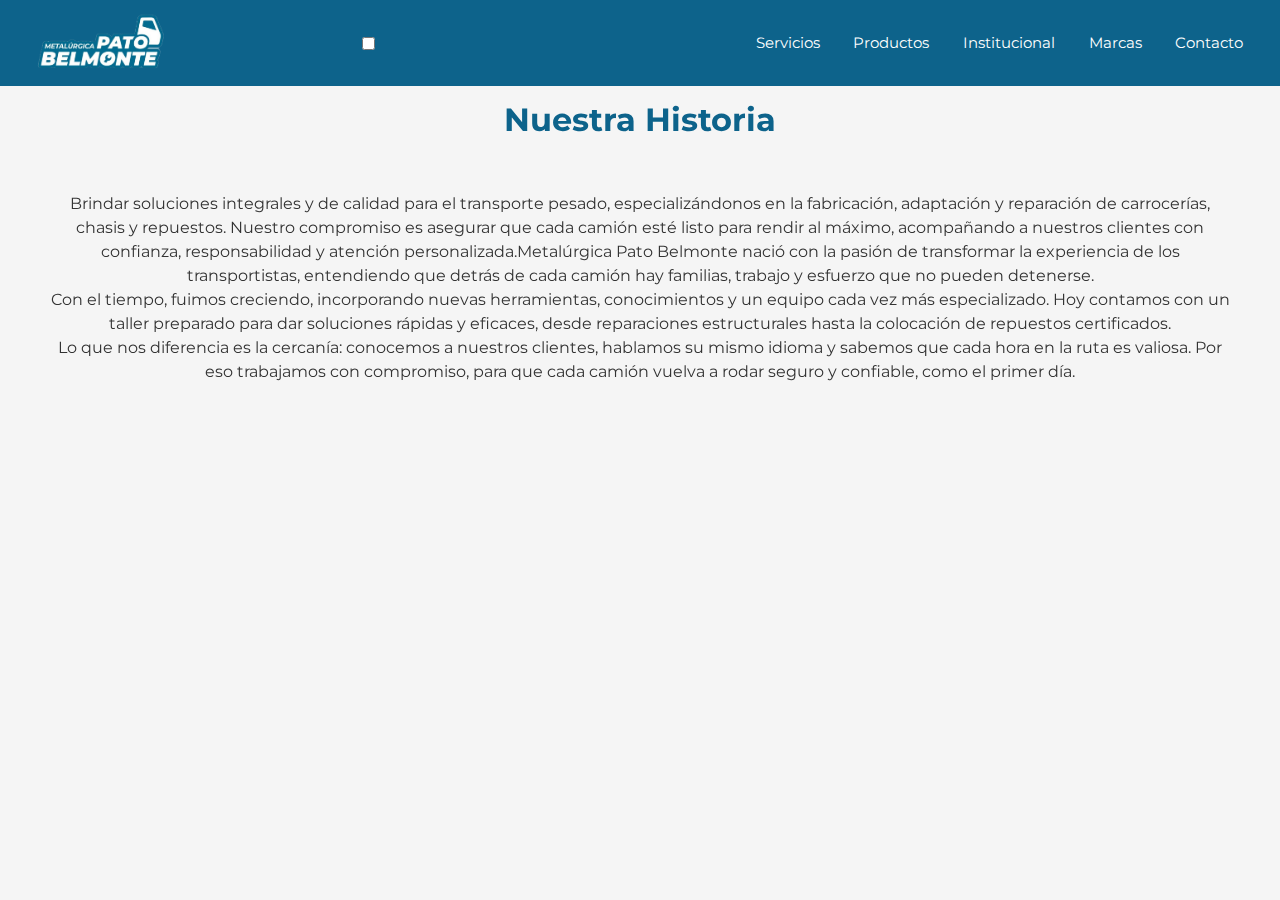
<file: historia.html>
﻿<!DOCTYPE html>
<html lang="es">
<head>
    <meta charset="UTF-8">
    <meta name="viewport" content="width=device-width, initial-scale=1.0">
    <title>Historia Metalurgica Pato Belmonte</title>
    <link rel="stylesheet" href="CSS/styles.css">

    <!-- Montserrat desde Google Fonts -->
    <link href="https://fonts.googleapis.com/css2?family=Montserrat:wght@700&display=swap" rel="stylesheet">

    <!-- AOS CSS -->
    <link href="https://unpkg.com/aos@2.3.4/dist/aos.css" rel="stylesheet">
</head>
<body>

    <!-- Header -->
    <!-- Header -->
    <header class="header">
        <a href="index.html#banner" class="logo">
            <img src="IMG/logo.png" alt="Logo Metalúrgica">
        </a>

        <!-- Checkbox oculto que controla el menú -->
        <input type="checkbox" id="menu-toggle" class="menu-toggle">

        <!-- Ícono de hamburguesa -->
        <label for="menu-toggle" class="menu-icon">
            <span></span>
            <span></span>
            <span></span>
        </label>

        <nav class="nav">
            <a href="index.html#servicios">Servicios</a>
            <a href="index.html#productos">Productos</a>
            <a href="index.html#nosotros">Institucional</a>
            <a href="index.html#marcas">Marcas</a>
            <a href="index.html#contacto">Contacto</a>
        </nav>
    </header>

    <!-- Historia -->
    <section class="historia" id="historia" data-aos="fade-up">
        <h2 class="section-title">Nuestra Historia</h2>

        <div class="cards-container">
            <!-- Hisotria -->
            <div class="card">
                <p>
                    Brindar soluciones integrales y de calidad para el transporte pesado,
                    especializándonos en la fabricación, adaptación y reparación de carrocerías,
                    chasis y repuestos. Nuestro compromiso es asegurar que cada camión esté listo
                    para rendir al máximo, acompañando a nuestros clientes con confianza,
                    responsabilidad y atención personalizada.Metalúrgica Pato Belmonte nació con la pasión de transformar la experiencia de los transportistas, entendiendo que detrás de cada camión hay familias, trabajo y esfuerzo que no pueden detenerse.
                </p>

                <p>

                    Con el tiempo, fuimos creciendo, incorporando nuevas herramientas, conocimientos y un equipo cada vez más especializado. Hoy contamos con un taller preparado para dar soluciones rápidas y eficaces, desde reparaciones estructurales hasta la colocación de repuestos certificados.
                </p>

                <p>
                    Lo que nos diferencia es la cercanía: conocemos a nuestros clientes, hablamos su mismo idioma y sabemos que cada hora en la ruta es valiosa. Por eso trabajamos con compromiso, para que cada camión vuelva a rodar seguro y confiable, como el primer día.
                </p>
            </div>
        </div>
    </section>

    <!-- AOS JS -->
    <script src="https://unpkg.com/aos@2.3.4/dist/aos.js"></script>
    <script>
        AOS.init({
            duration: 1000, // duración animación en ms
            once: true      // animación solo una vez
        });
    </script>

</body>
</html>
</file>
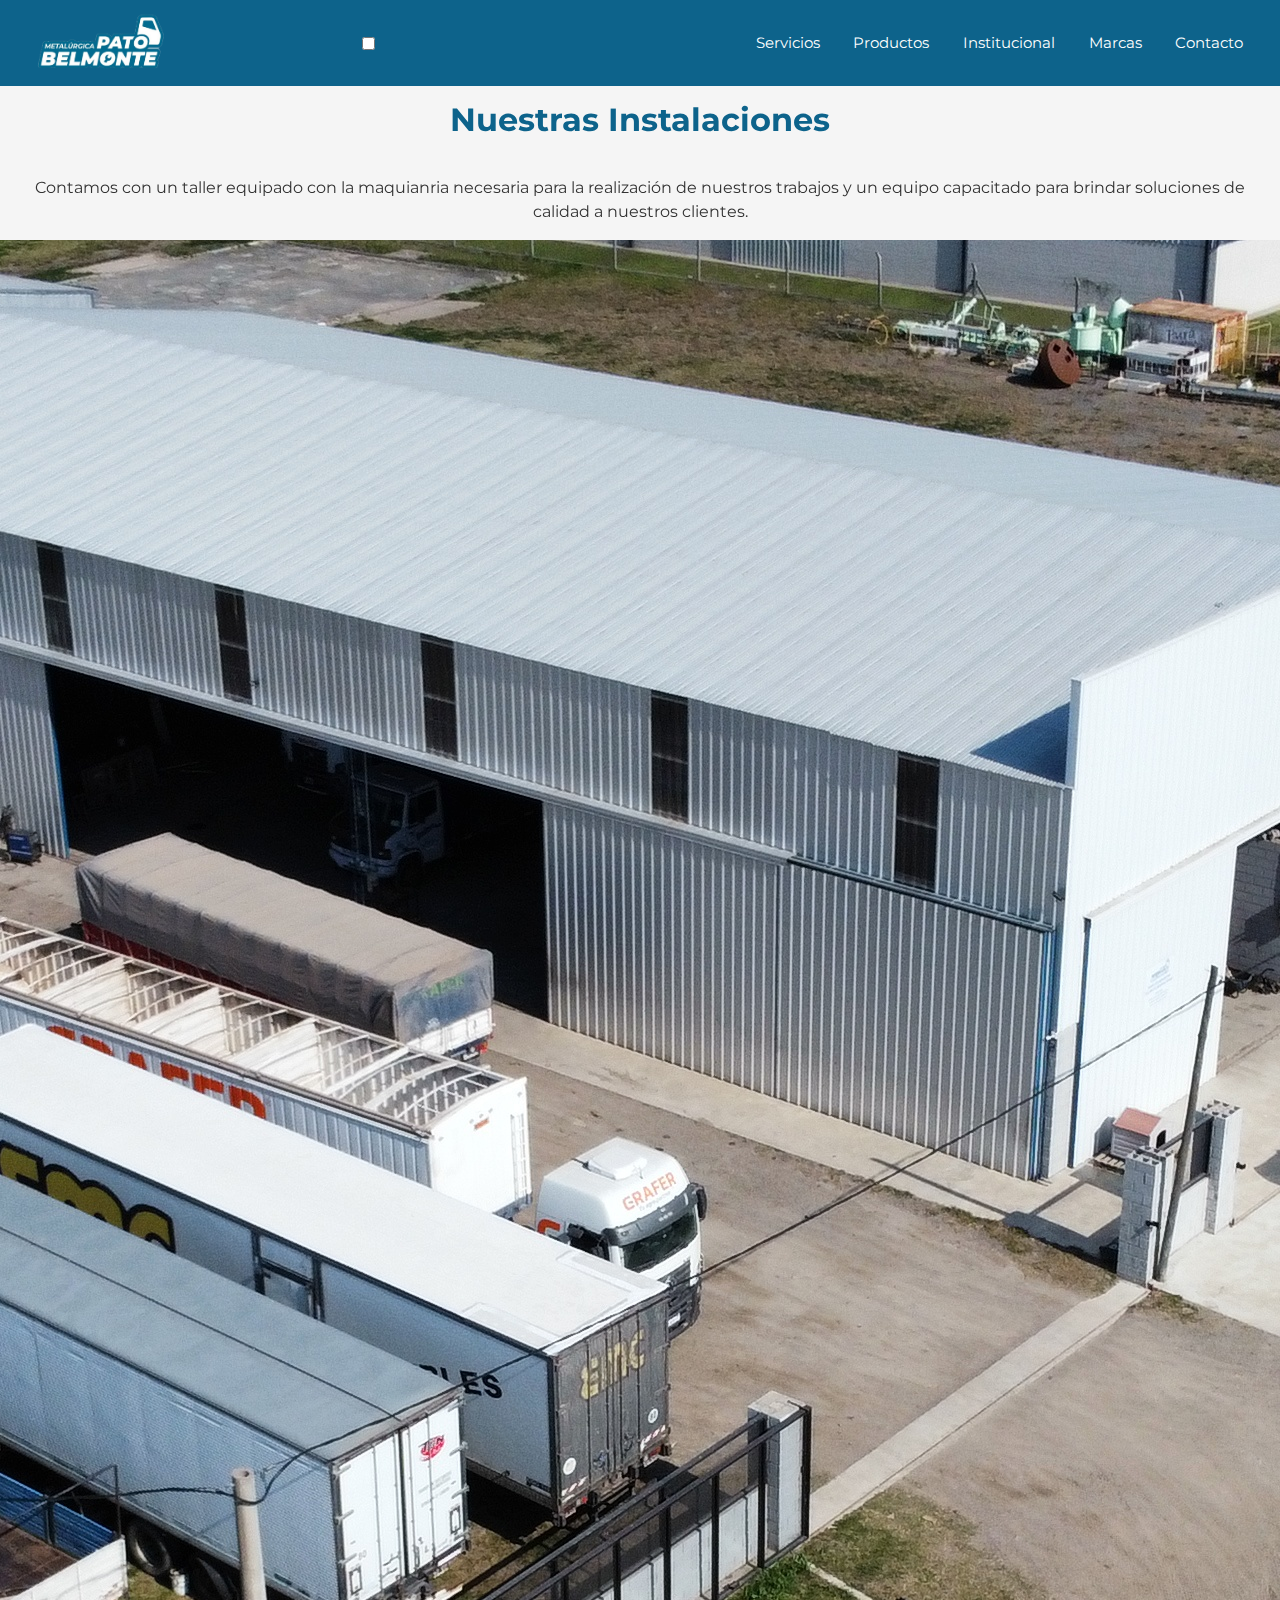
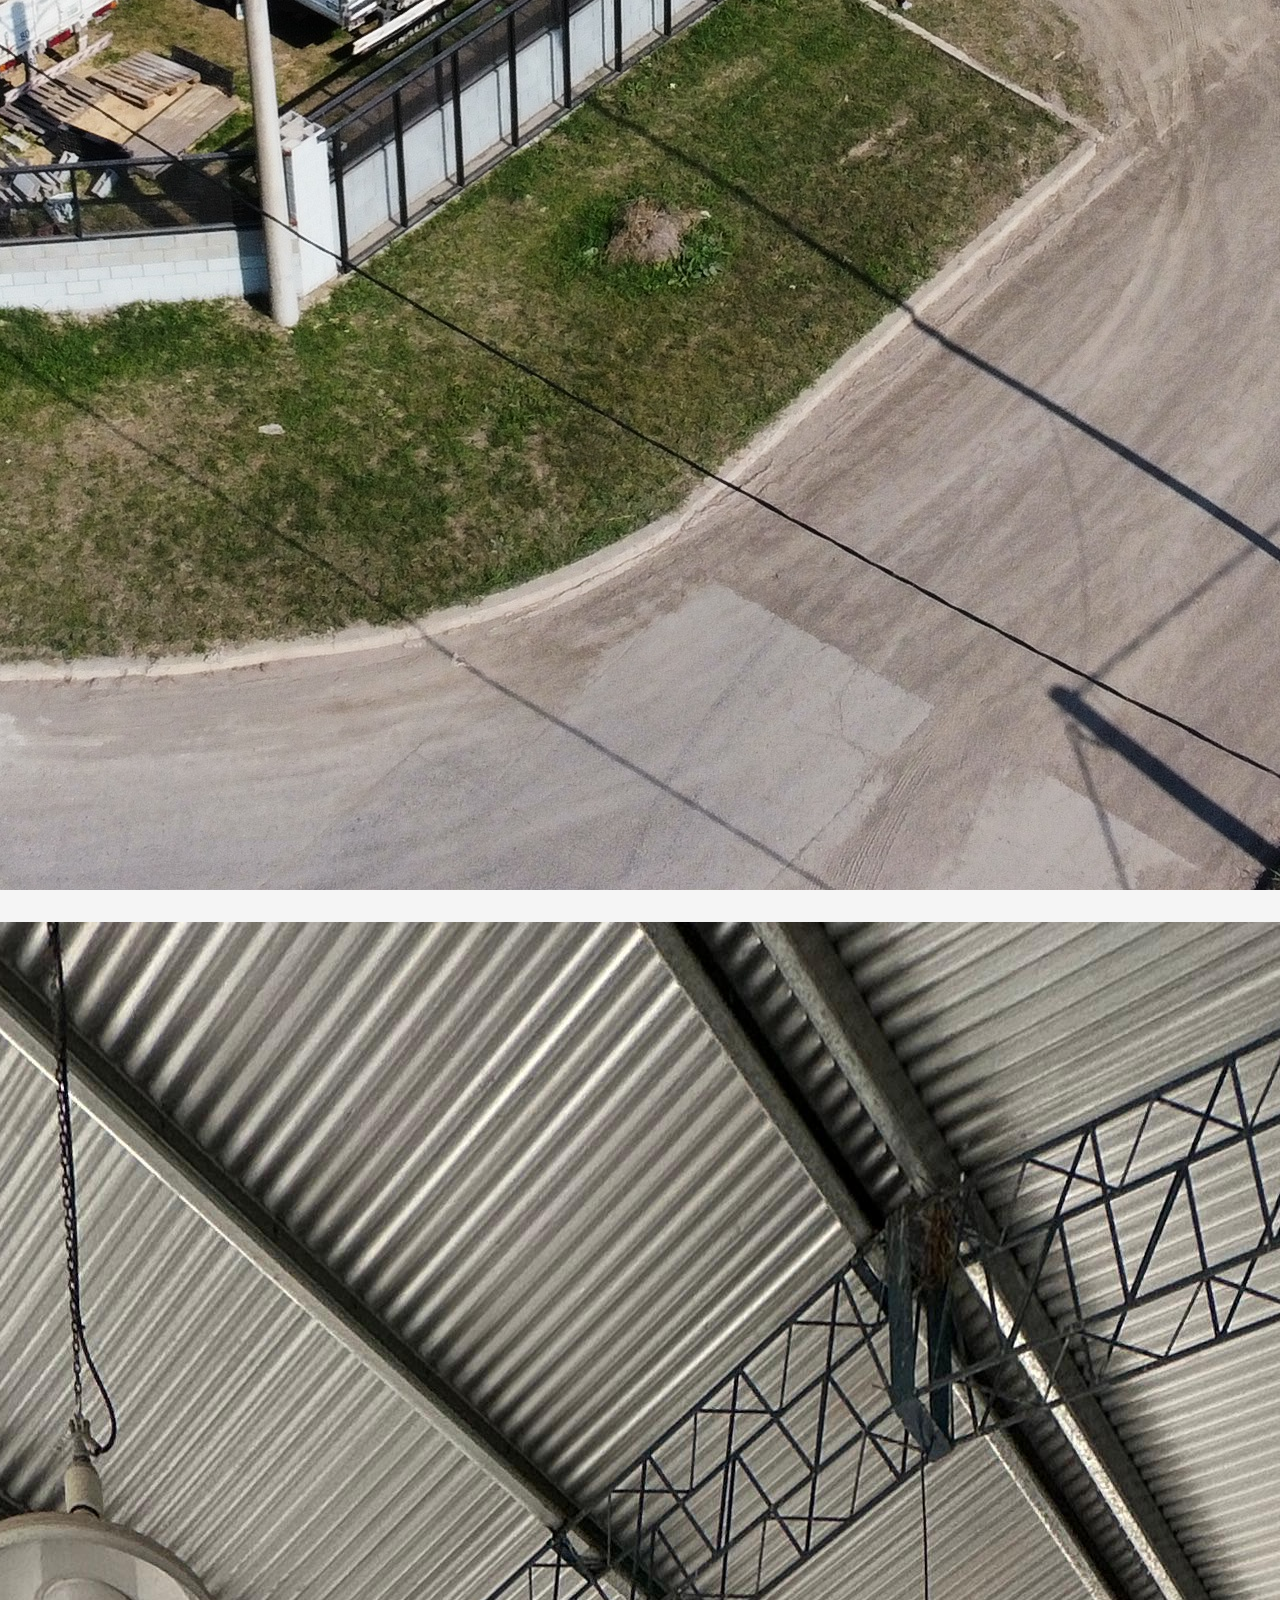
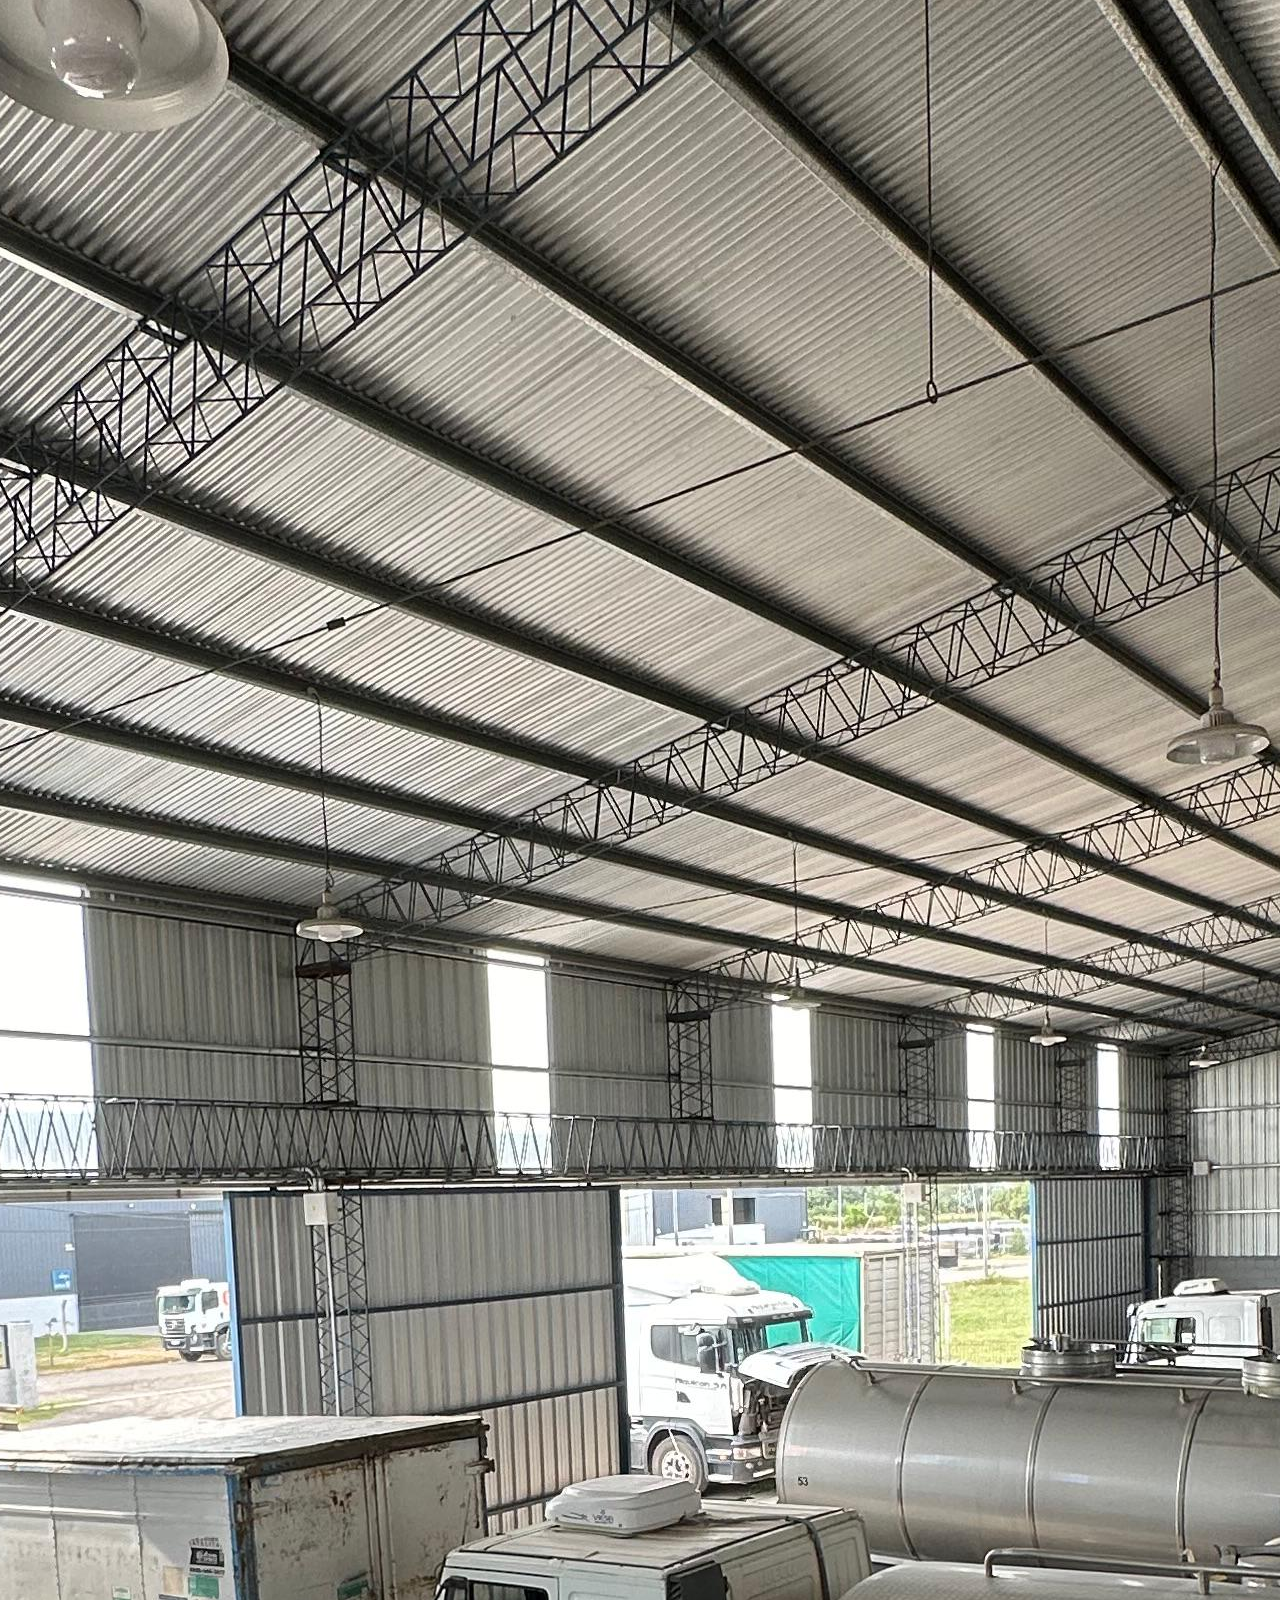
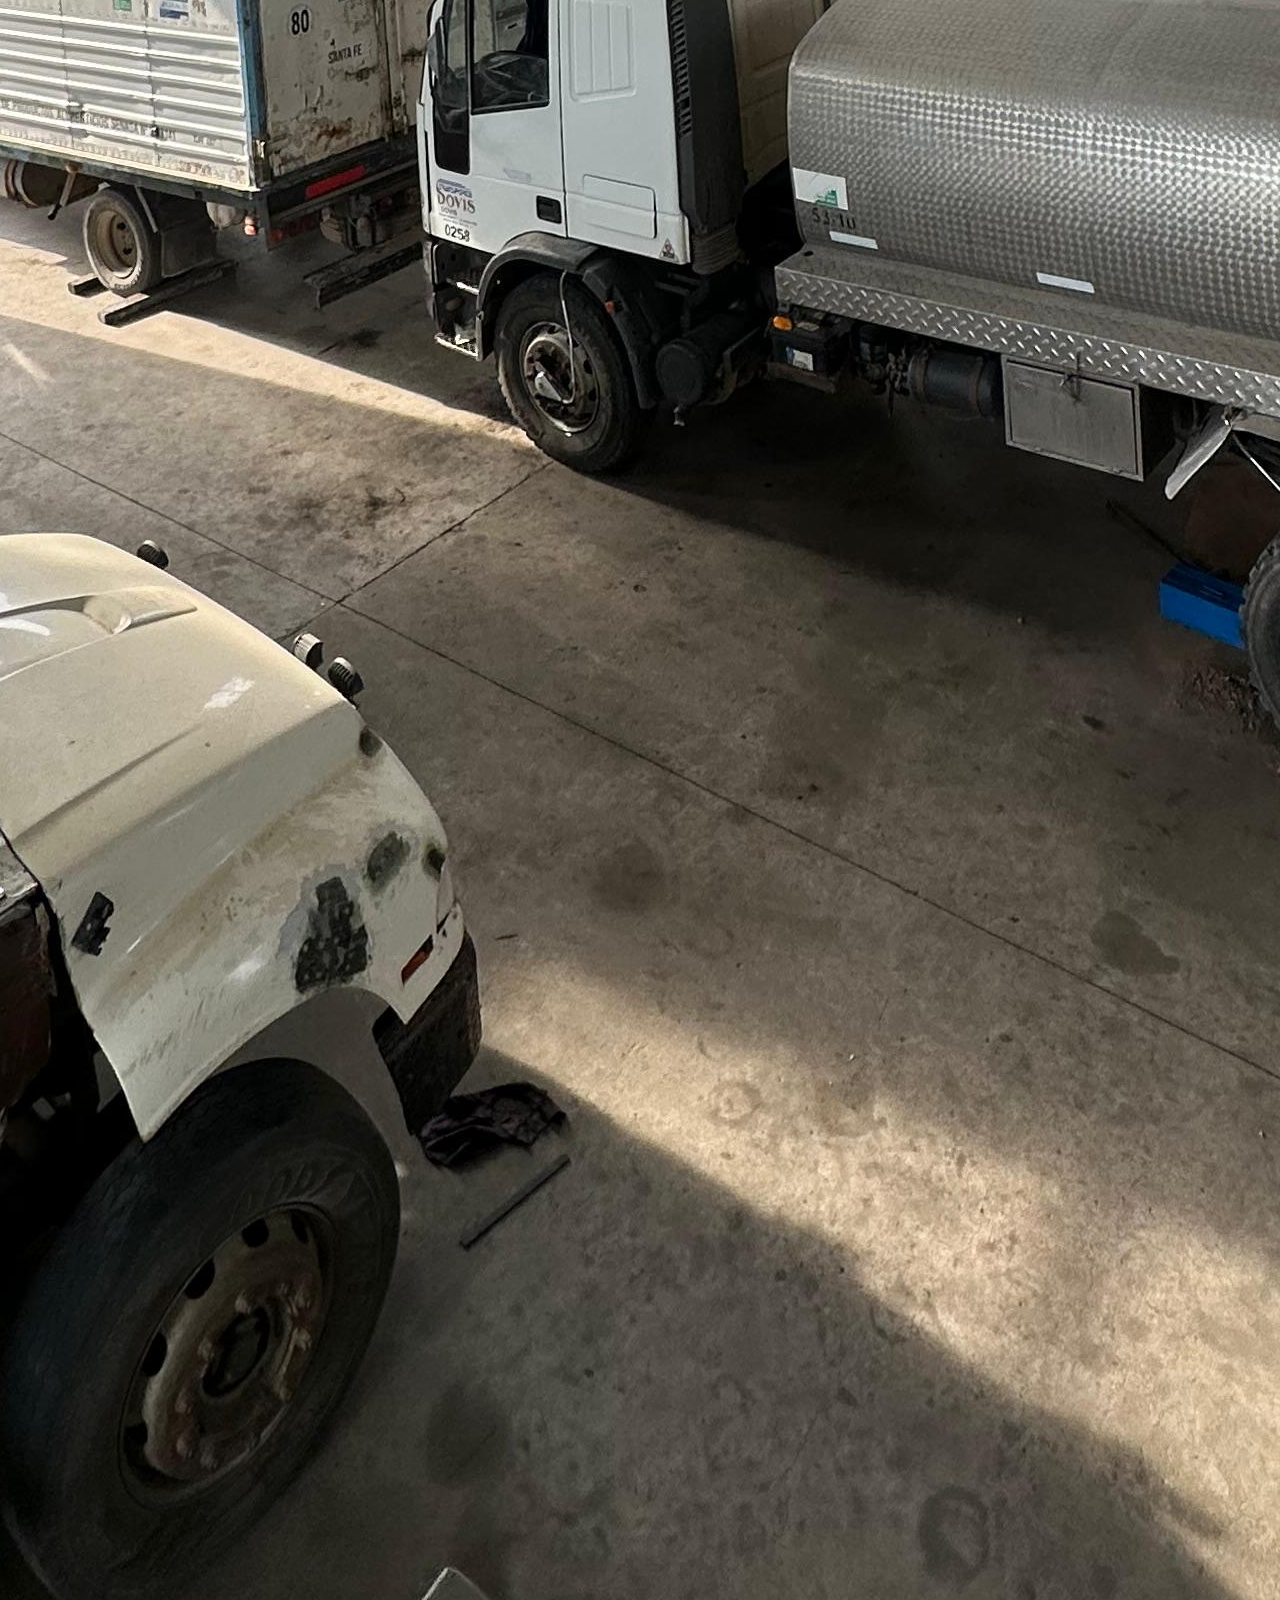
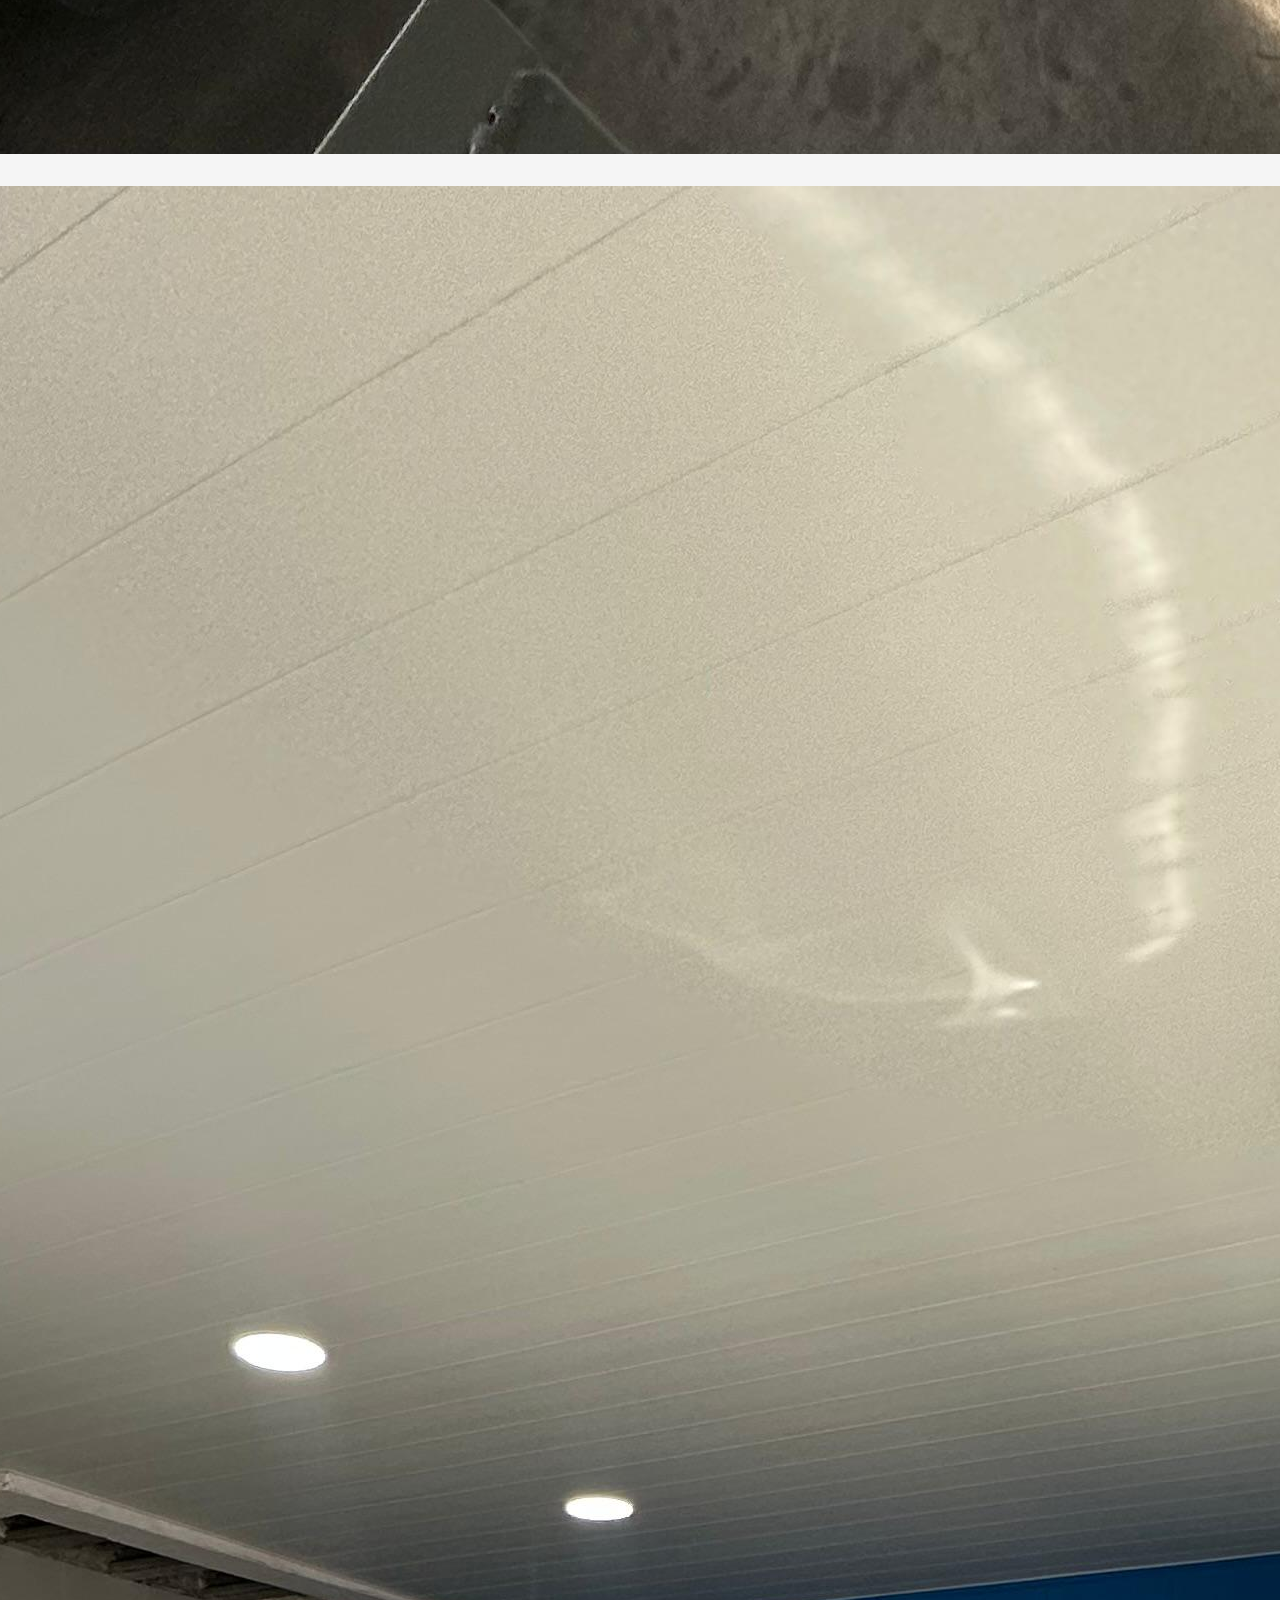
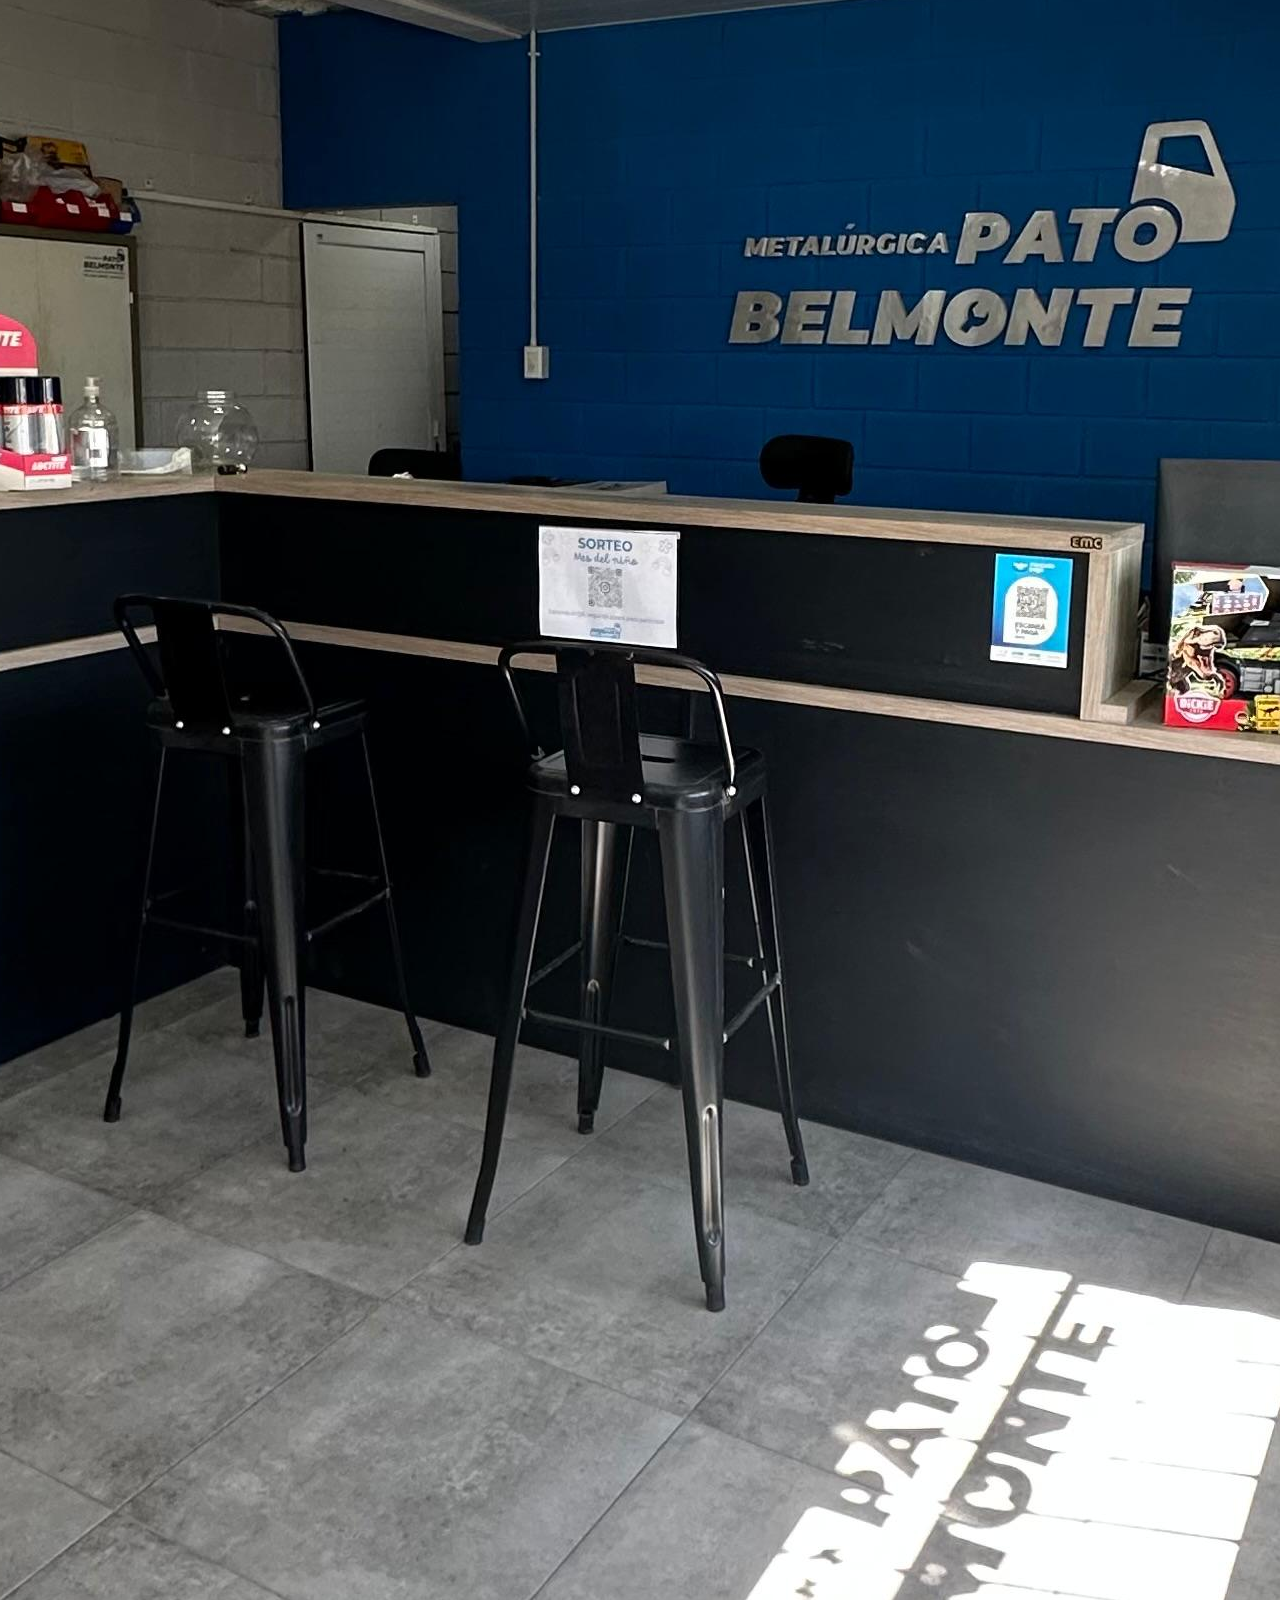
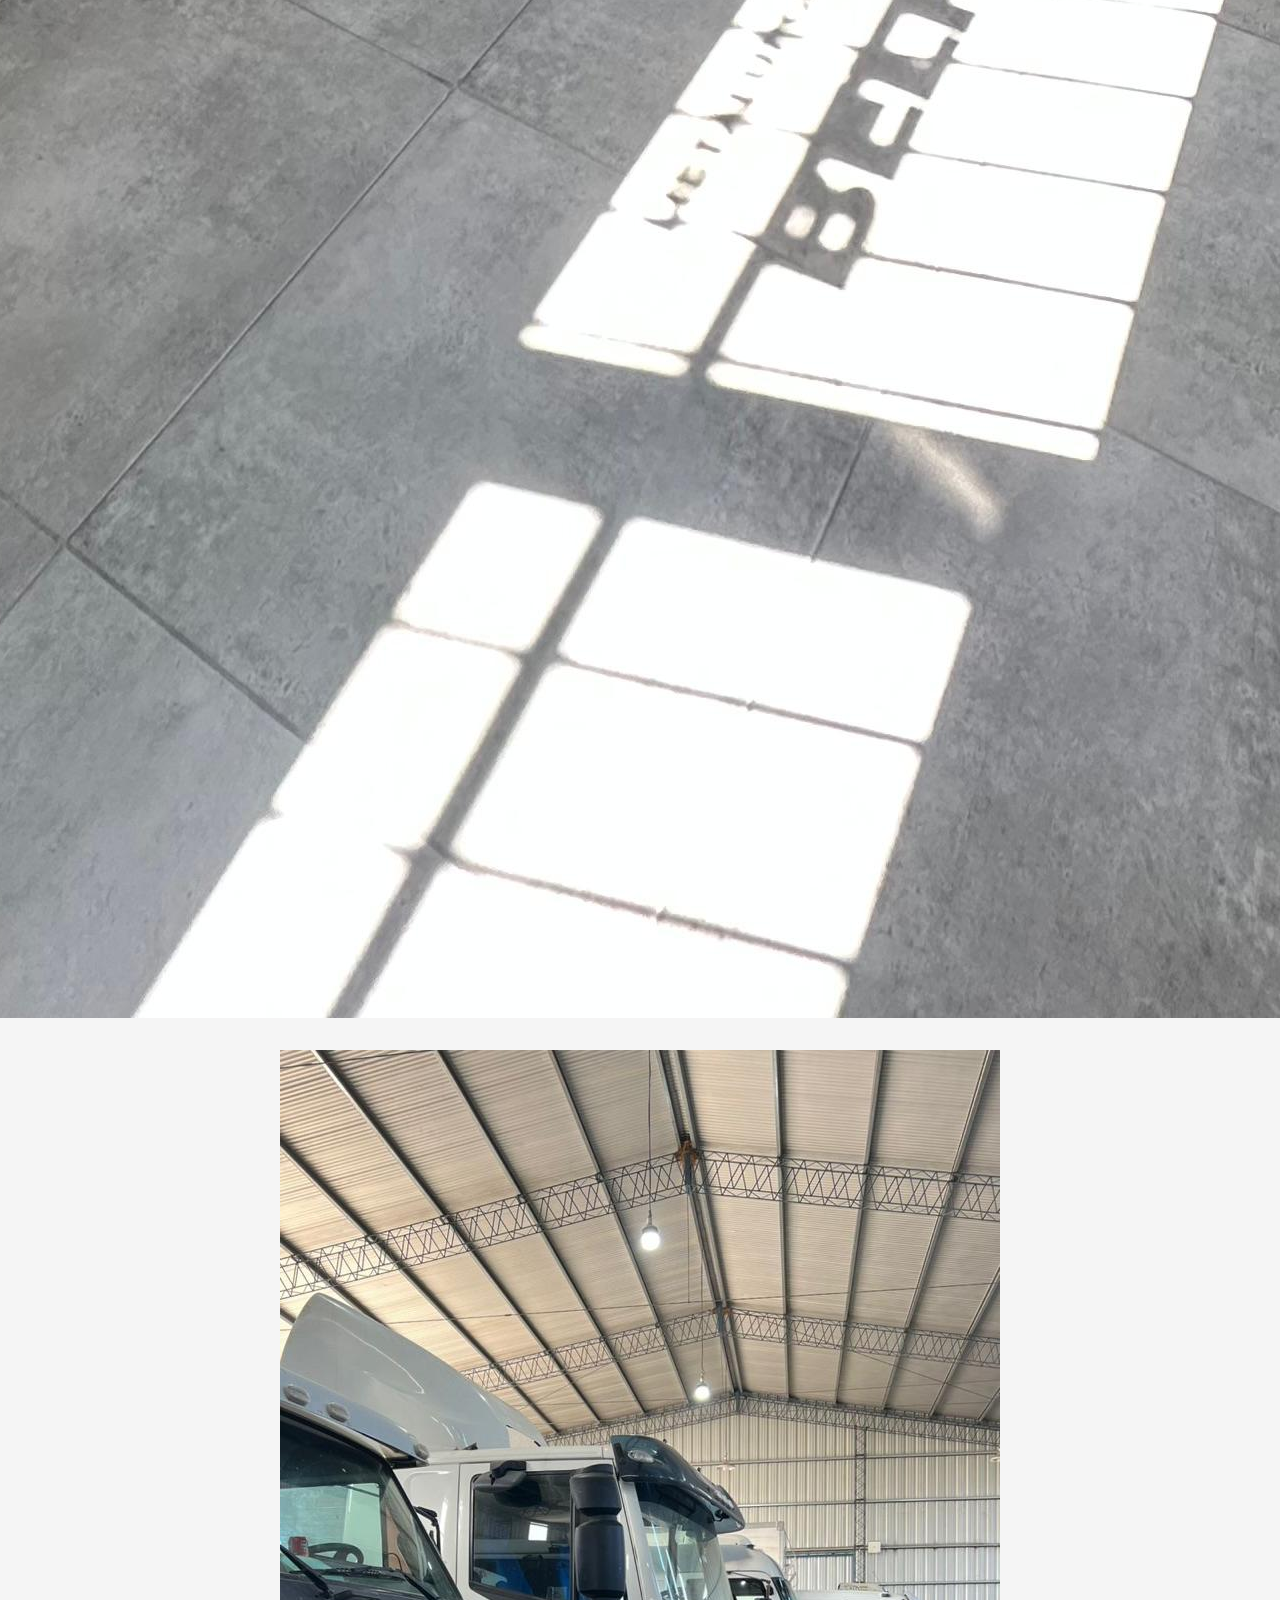
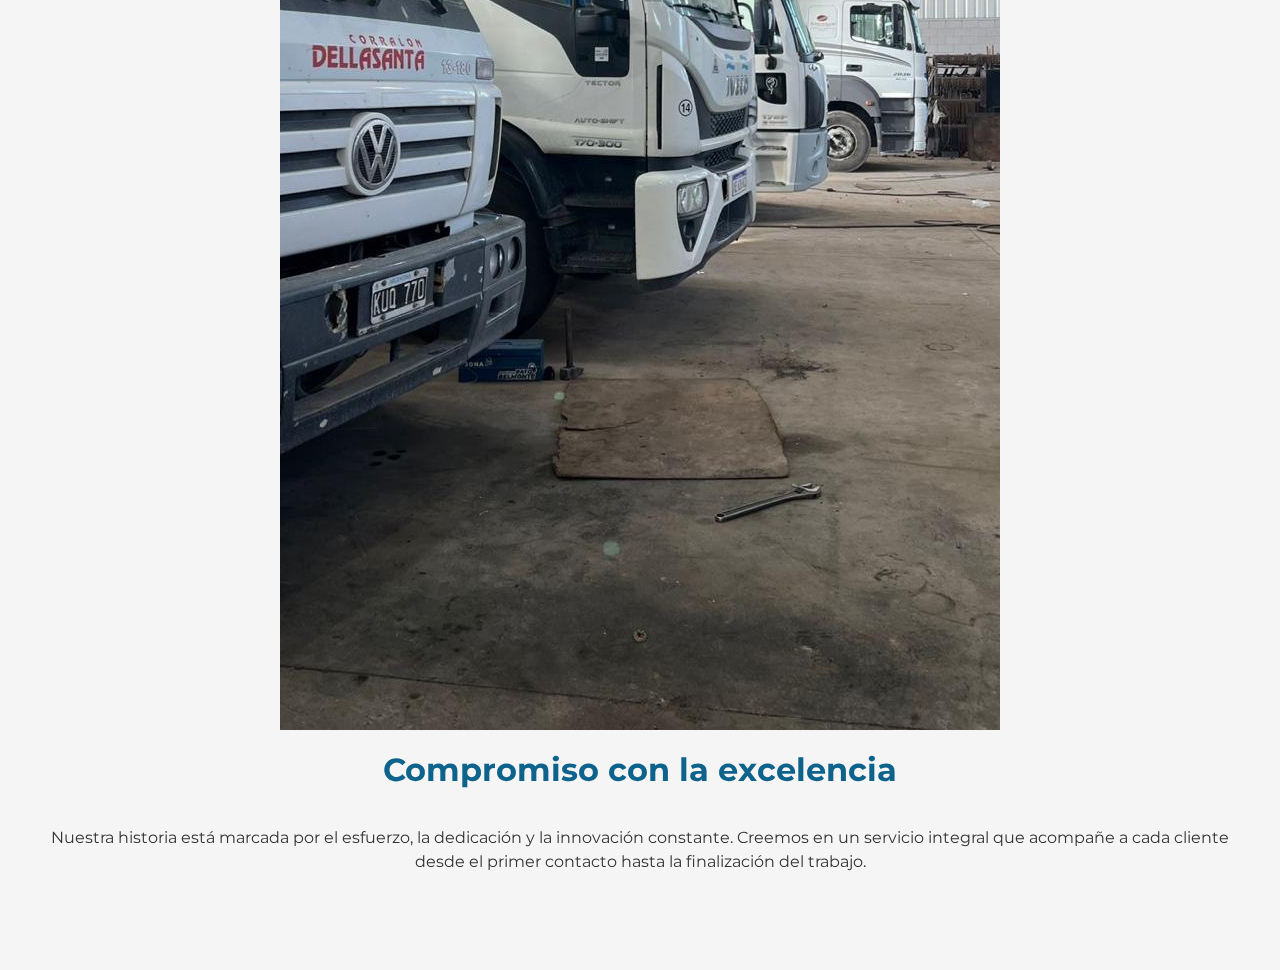
<file: instalaciones.html>
﻿<!DOCTYPE html>
<html lang="es">
<head>
    <meta charset="UTF-8">
    <meta name="viewport" content="width=device-width, initial-scale=1.0">
    <title>Instalaciones Metalurgica Pato Belmonte</title>
    <link rel="stylesheet" href="CSS/styles.css">

    <!-- Montserrat desde Google Fonts -->
    <link href="https://fonts.googleapis.com/css2?family=Montserrat:wght@700&display=swap" rel="stylesheet">

    <!-- AOS CSS -->
    <link href="https://unpkg.com/aos@2.3.4/dist/aos.css" rel="stylesheet">
</head>
<body>

    <!-- Header -->
    <header class="header">
        <a href="index.html#banner" class="logo">
            <img src="IMG/logo.png" alt="Logo Metalúrgica">
        </a>

        <!-- Checkbox oculto que controla el menú -->
        <input type="checkbox" id="menu-toggle" class="menu-toggle">

        <!-- Ícono de hamburguesa -->
        <label for="menu-toggle" class="menu-icon">
            <span></span>
            <span></span>
            <span></span>
        </label>

        <nav class="nav">
            <a href="index.html#servicios">Servicios</a>
            <a href="index.html#productos">Productos</a>
            <a href="index.html#nosotros">Institucional</a>
            <a href="index.html#marcas">Marcas</a>
            <a href="index.html#contacto">Contacto</a>
        </nav>
    </header>

    <!-- Instalaciones -->
    <section class="instalaciones" id="instalaciones" data-aos="fade-up">
        <h2 class="section-title">Nuestras Instalaciones</h2>
        <p>
            Contamos con un taller equipado con la maquianria necesaria para la realización de nuestros trabajos
            y un equipo capacitado para brindar soluciones de calidad a nuestros clientes.
        </p>

        <div class="gallery">
            <div class="grid">
                <div class="card"><img src="IMG/Instalaciones/foto_drone_taller.jpg" alt="Foto drone"></div>
                <div class="card"><img src="IMG/Instalaciones/interior_galpon.jpg" alt="Interior galpon"></div>
                <div class="card"><img src="IMG/Instalaciones/interior_oficina.jpg" alt="Interir oficina "></div>
                <div class="card"><img src="IMG/Instalaciones/interior_galpon_2.jpg" alt="Interior galpon 2"></div>
            </div>
        </div>

        <div class="about">
            <h2>Compromiso con la excelencia</h2>
            <p>
                Nuestra historia está marcada por el esfuerzo, la dedicación y la innovación constante.
                Creemos en un servicio integral que acompañe a cada cliente desde el primer contacto
                hasta la finalización del trabajo.
            </p>
        </div>
    </section>

    <!-- AOS JS -->
    <script src="https://unpkg.com/aos@2.3.4/dist/aos.js"></script>
    <script>
        AOS.init({
            duration: 1000, // duración animación en ms
            once: true      // animación solo una vez
        });
    </script>

</body>
</html>
</file>
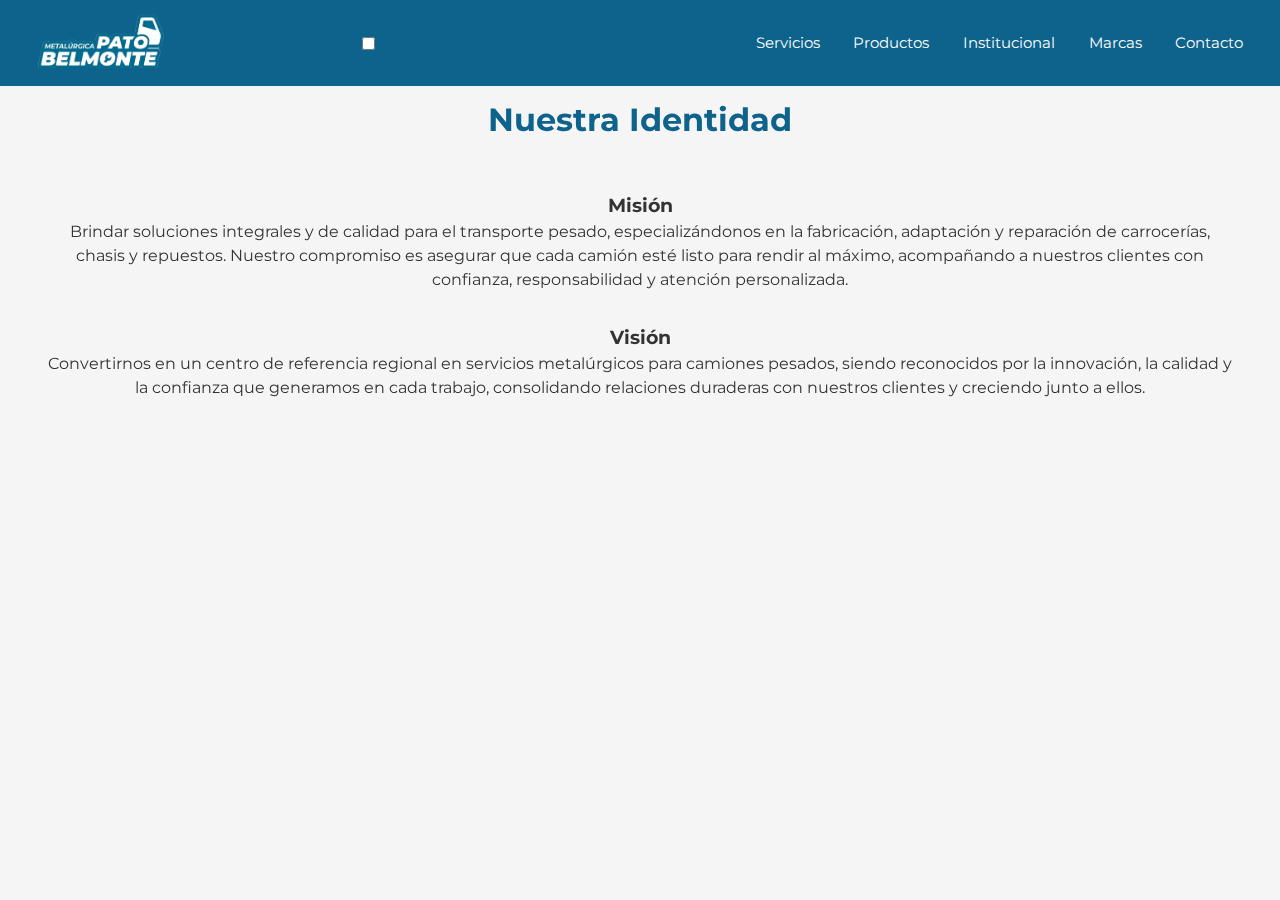
<file: misionvision.html>
﻿<!DOCTYPE html>
<html lang="es">
<head>
    <meta charset="UTF-8">
    <meta name="viewport" content="width=device-width, initial-scale=1.0">
    <title>Historia Metalurgica Pato Belmonte</title>
    <link rel="stylesheet" href="CSS/styles.css">

    <!-- Montserrat desde Google Fonts -->
    <link href="https://fonts.googleapis.com/css2?family=Montserrat:wght@700&display=swap" rel="stylesheet">

    <!-- AOS CSS -->
    <link href="https://unpkg.com/aos@2.3.4/dist/aos.css" rel="stylesheet">
</head>
<body>

    <!-- Header -->
    <!-- Header -->
    <header class="header">
        <a href="index.html#banner" class="logo">
            <img src="IMG/logo.png" alt="Logo Metalúrgica">
        </a>

        <!-- Checkbox oculto que controla el menú -->
        <input type="checkbox" id="menu-toggle" class="menu-toggle">

        <!-- Ícono de hamburguesa -->
        <label for="menu-toggle" class="menu-icon">
            <span></span>
            <span></span>
            <span></span>
        </label>

        <nav class="nav">
            <a href="index.html#servicios">Servicios</a>
            <a href="index.html#productos">Productos</a>
            <a href="index.html#nosotros">Institucional</a>
            <a href="index.html#marcas">Marcas</a>
            <a href="index.html#contacto">Contacto</a>
        </nav>
    </header>

    <!-- Misión y Visión -->
    <section class="mision-vision" id="mision-vision" data-aos="fade-up">
        <h2 class="section-title">Nuestra Identidad</h2>

        <div class="cards-container">
            <!-- Misión -->
            <div class="card">
                <h3>Misión</h3>
                <p>
                    Brindar soluciones integrales y de calidad para el transporte pesado,
                    especializándonos en la fabricación, adaptación y reparación de carrocerías,
                    chasis y repuestos. Nuestro compromiso es asegurar que cada camión esté listo
                    para rendir al máximo, acompañando a nuestros clientes con confianza,
                    responsabilidad y atención personalizada.
                </p>
            </div>

            <!-- Visión -->
            <div class="card">
                <h3>Visión</h3>
                <p>
                    Convertirnos en un centro de referencia regional en servicios metalúrgicos
                    para camiones pesados, siendo reconocidos por la innovación, la calidad y la confianza
                    que generamos en cada trabajo, consolidando relaciones duraderas con nuestros clientes
                    y creciendo junto a ellos.
                </p>
            </div>
        </div>
    </section>

    <!-- AOS JS -->
    <script src="https://unpkg.com/aos@2.3.4/dist/aos.js"></script>
    <script>
        AOS.init({
            duration: 1000, // duración animación en ms
            once: true      // animación solo una vez
        });
    </script>

</body>
</html>
</file>
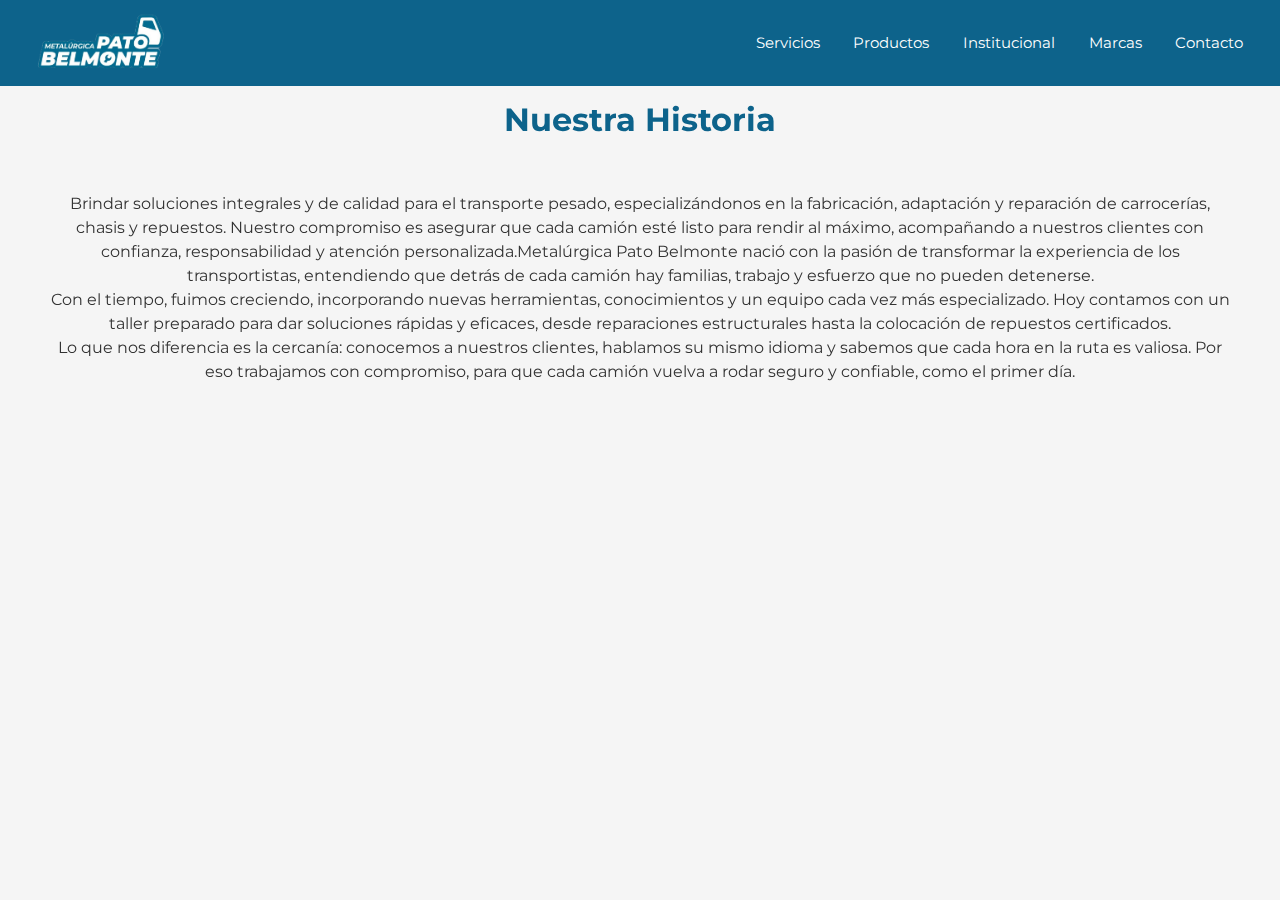
<file: HTML/historia.html>
﻿<!DOCTYPE html>
<html lang="es">
<head>
    <meta charset="UTF-8">
    <meta name="viewport" content="width=device-width, initial-scale=1.0">
    <title>Historia Metalurgica Pato Belmonte</title>
    <link rel="stylesheet" href="../CSS/styles.css">

    <!-- Montserrat desde Google Fonts -->
    <link href="https://fonts.googleapis.com/css2?family=Montserrat:wght@700&display=swap" rel="stylesheet">

    <!-- AOS CSS -->
    <link href="https://unpkg.com/aos@2.3.4/dist/aos.css" rel="stylesheet">
</head>
<body>

    <!-- Header -->
    <header>
        <a href="../HTML/index.html#banner" class="logo">
            <img src="../IMG/logo.png" alt="Logo Metalúrgica">
        </a>
        <nav>
            <a href="../HTML/index.html#servicios">Servicios</a>
            <a href="../HTML/index.html#productos">Productos</a>
            <a href="../HTML/index.html#nosotros">Institucional</a>
            <a href="../HTML/index.html#marcas">Marcas</a>
            <a href="../HTML/index.html#contacto">Contacto</a>
        </nav>
    </header>

    <!-- Historia -->
    <section class="historia" id="historia" data-aos="fade-up">
        <h2 class="section-title">Nuestra Historia</h2>

        <div class="cards-container">
            <!-- Hisotria -->
            <div class="card">
                <p>
                    Brindar soluciones integrales y de calidad para el transporte pesado,
                    especializándonos en la fabricación, adaptación y reparación de carrocerías,
                    chasis y repuestos. Nuestro compromiso es asegurar que cada camión esté listo
                    para rendir al máximo, acompañando a nuestros clientes con confianza,
                    responsabilidad y atención personalizada.Metalúrgica Pato Belmonte nació con la pasión de transformar la experiencia de los transportistas, entendiendo que detrás de cada camión hay familias, trabajo y esfuerzo que no pueden detenerse.
                </p>

                <p> 

                    Con el tiempo, fuimos creciendo, incorporando nuevas herramientas, conocimientos y un equipo cada vez más especializado. Hoy contamos con un taller preparado para dar soluciones rápidas y eficaces, desde reparaciones estructurales hasta la colocación de repuestos certificados.
                </p>

                <p>
                    Lo que nos diferencia es la cercanía: conocemos a nuestros clientes, hablamos su mismo idioma y sabemos que cada hora en la ruta es valiosa. Por eso trabajamos con compromiso, para que cada camión vuelva a rodar seguro y confiable, como el primer día.
                </p>
            </div>
        </div>
    </section>

    <!-- AOS JS -->
    <script src="https://unpkg.com/aos@2.3.4/dist/aos.js"></script>
    <script>
        AOS.init({
            duration: 1000, // duración animación en ms
            once: true      // animación solo una vez
        });
    </script>

</body>
</html>
</file>
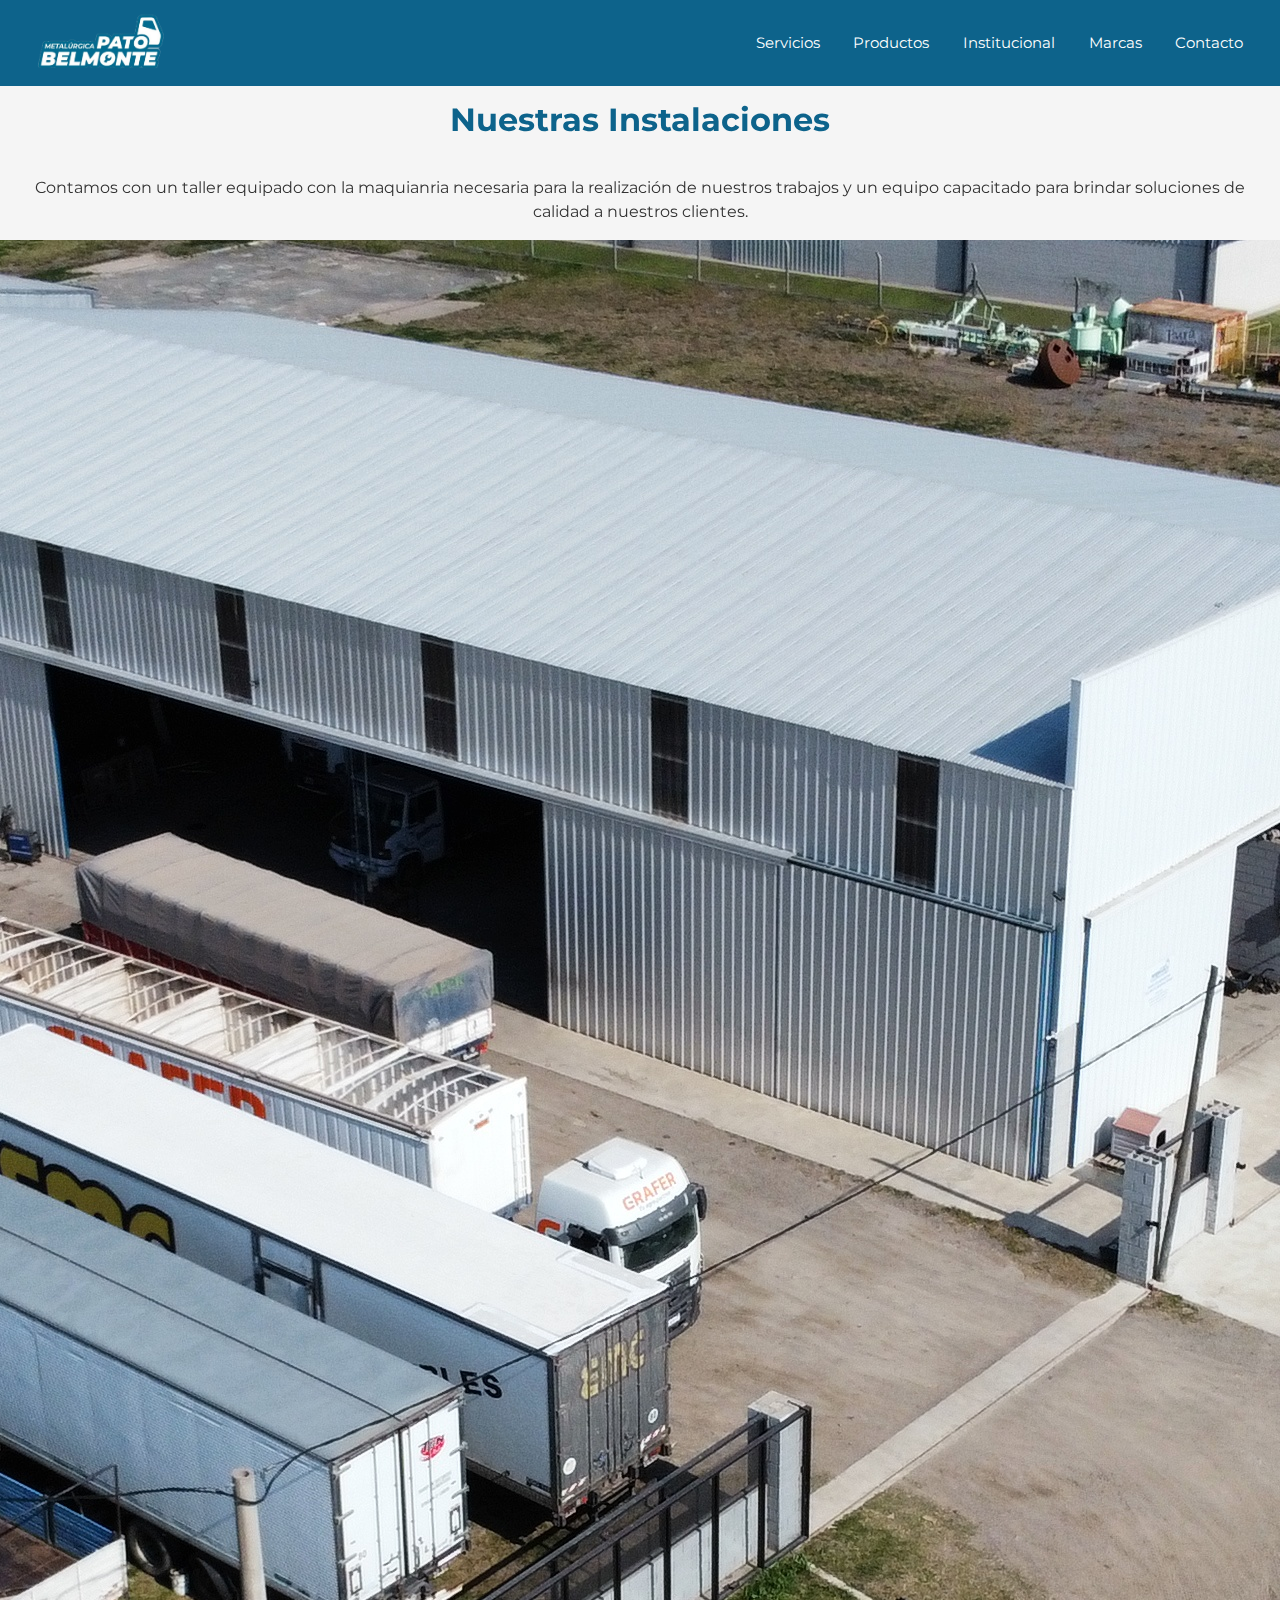
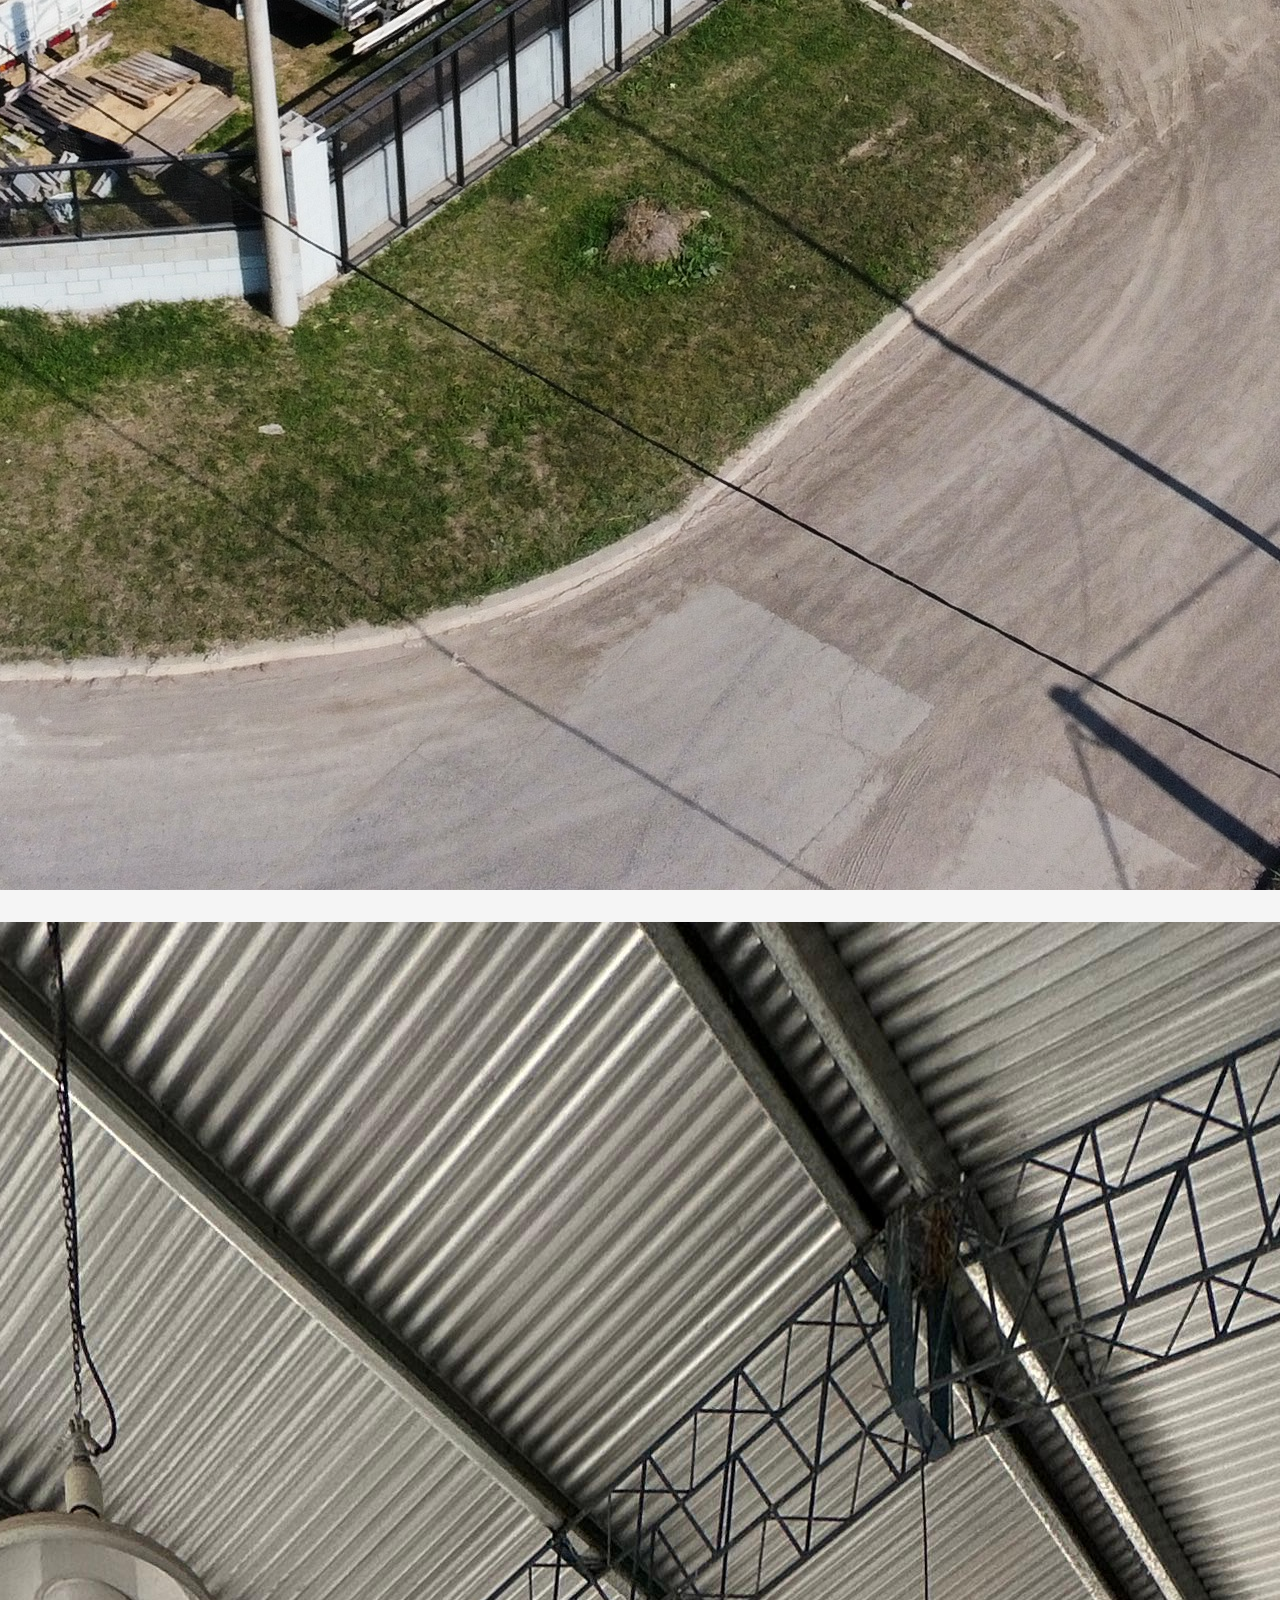
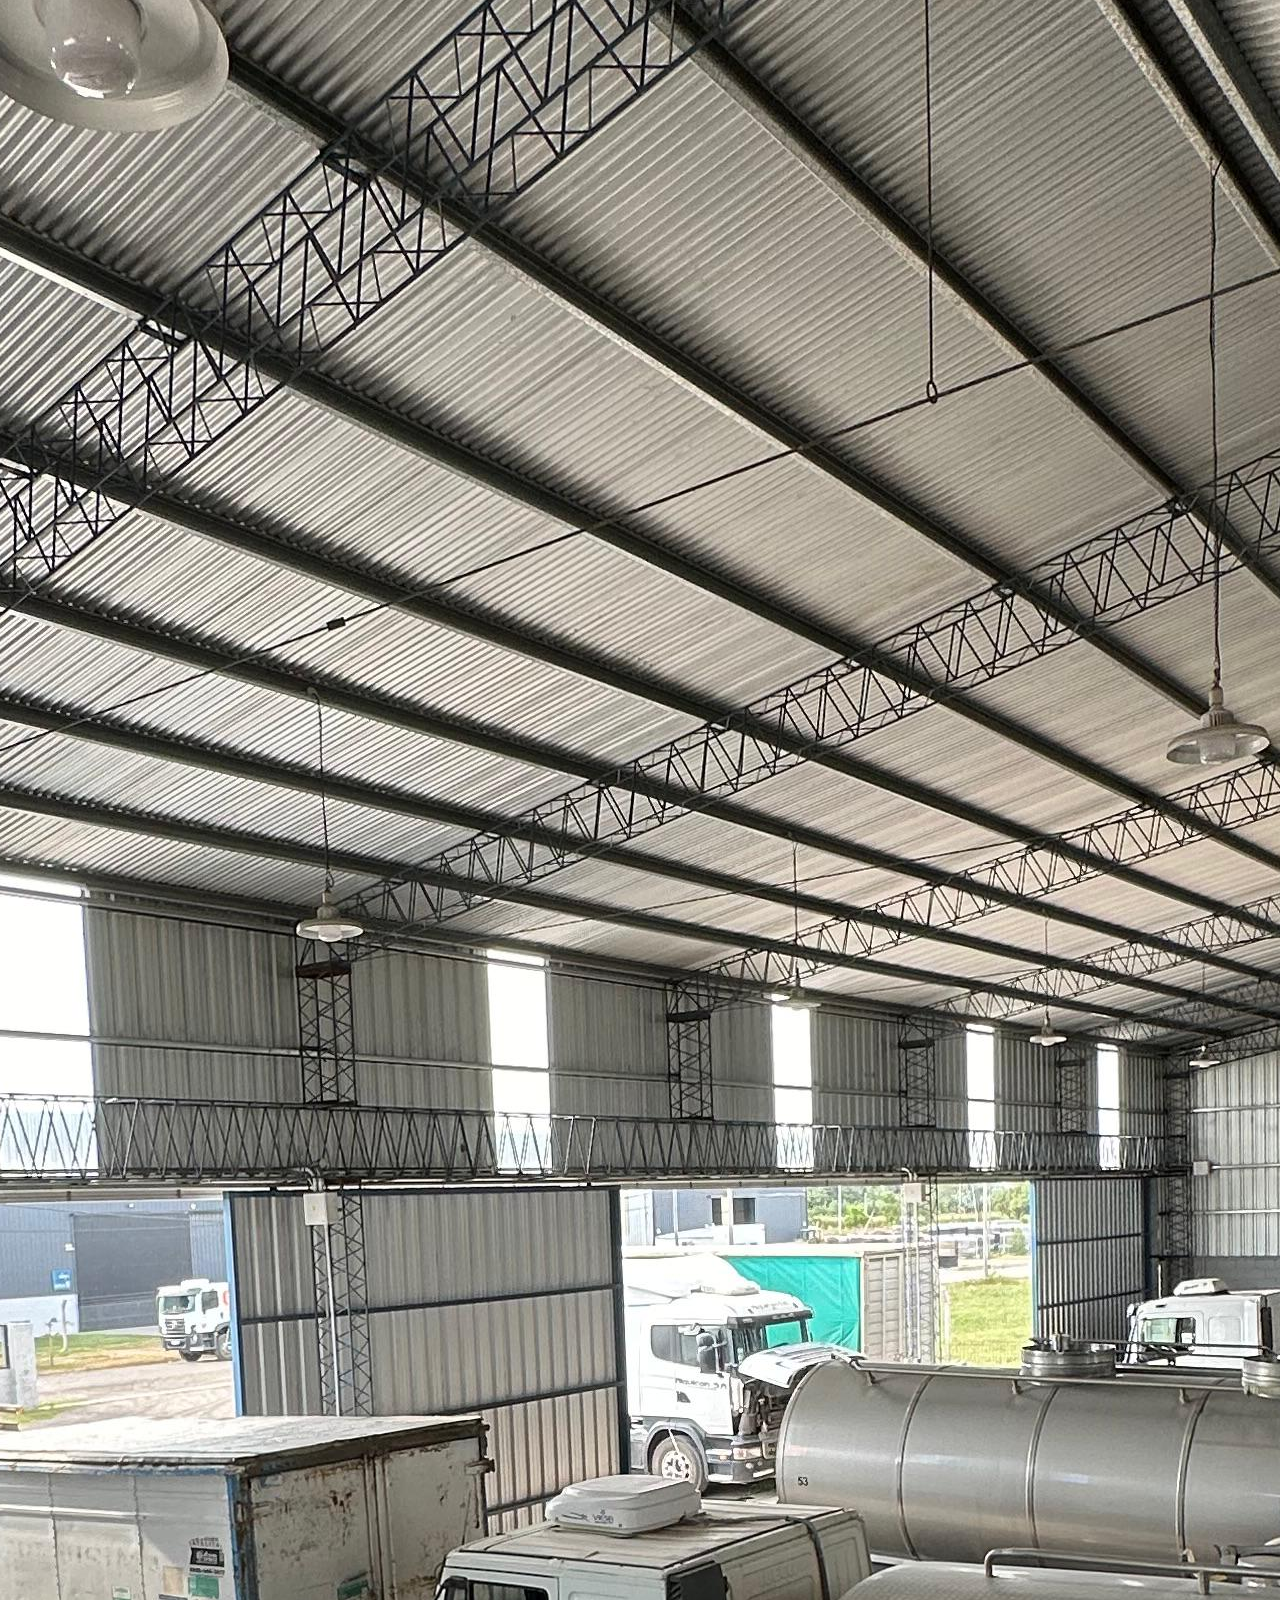
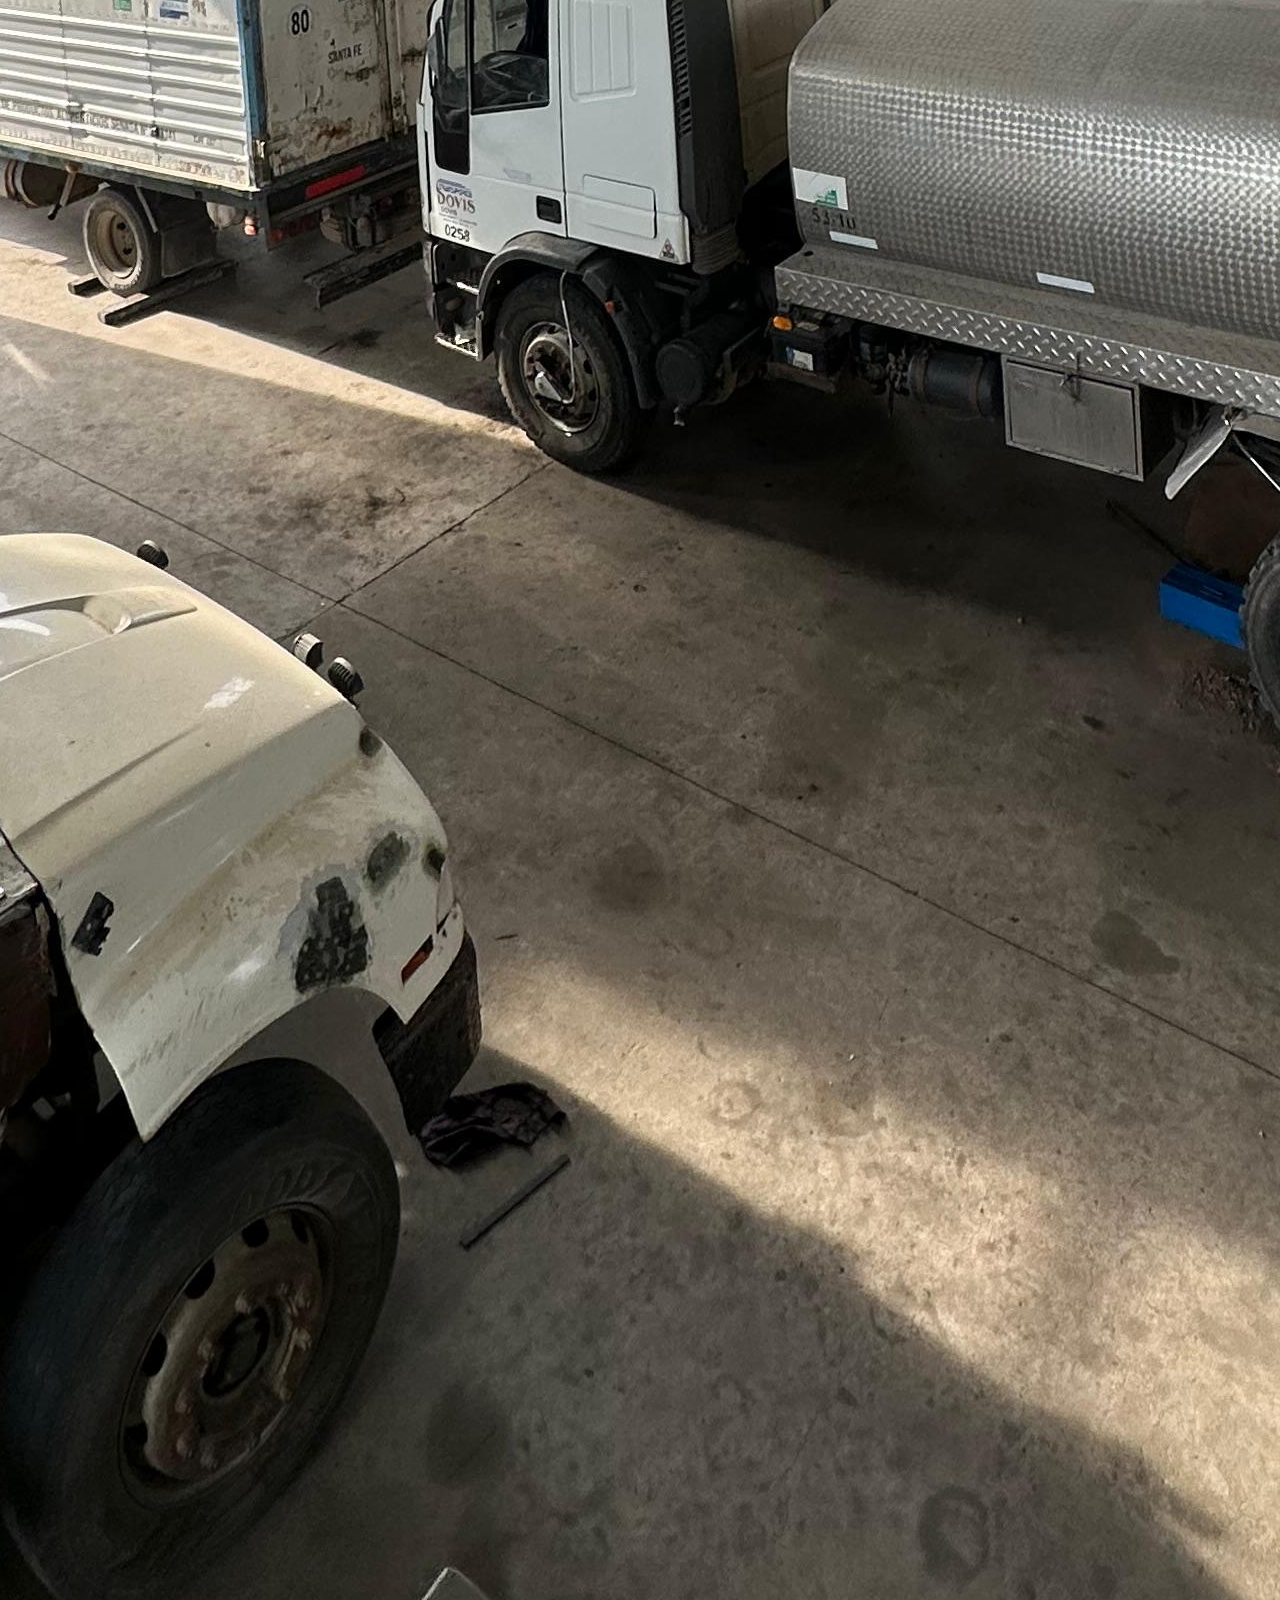
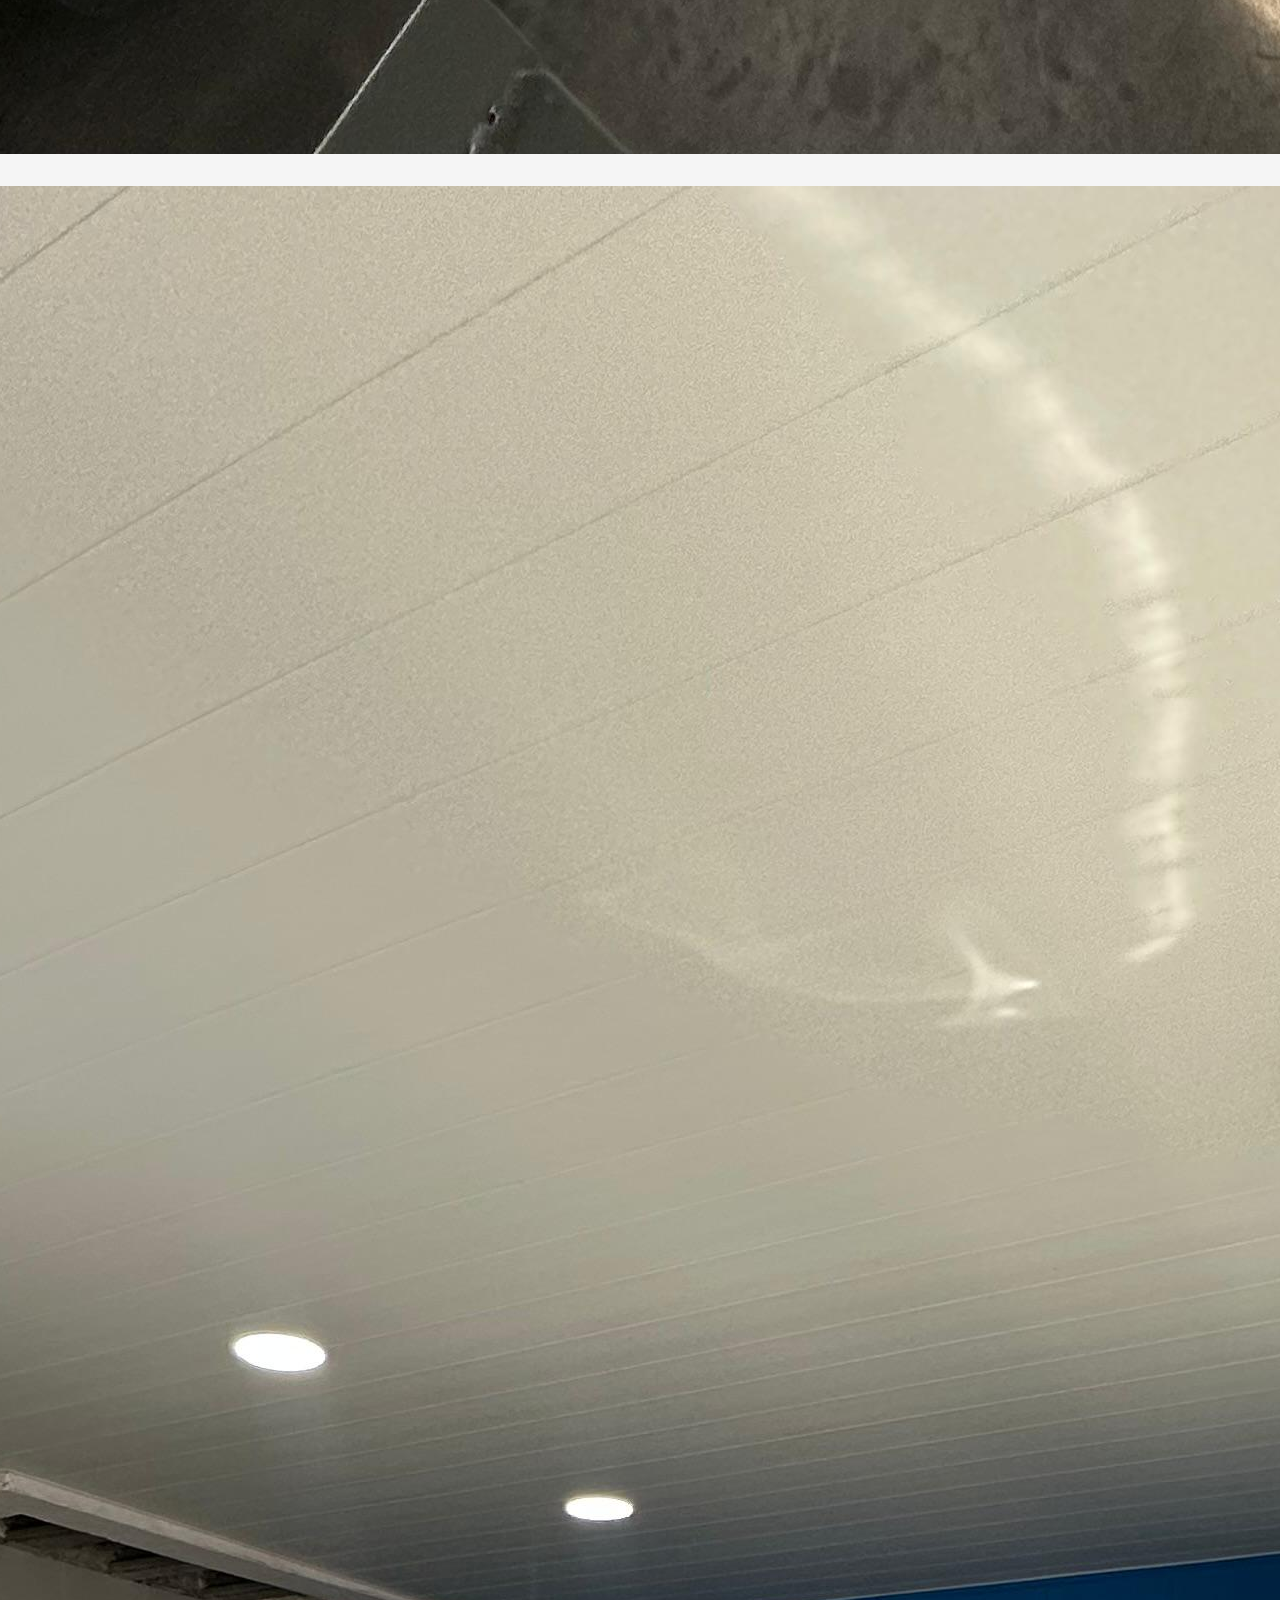
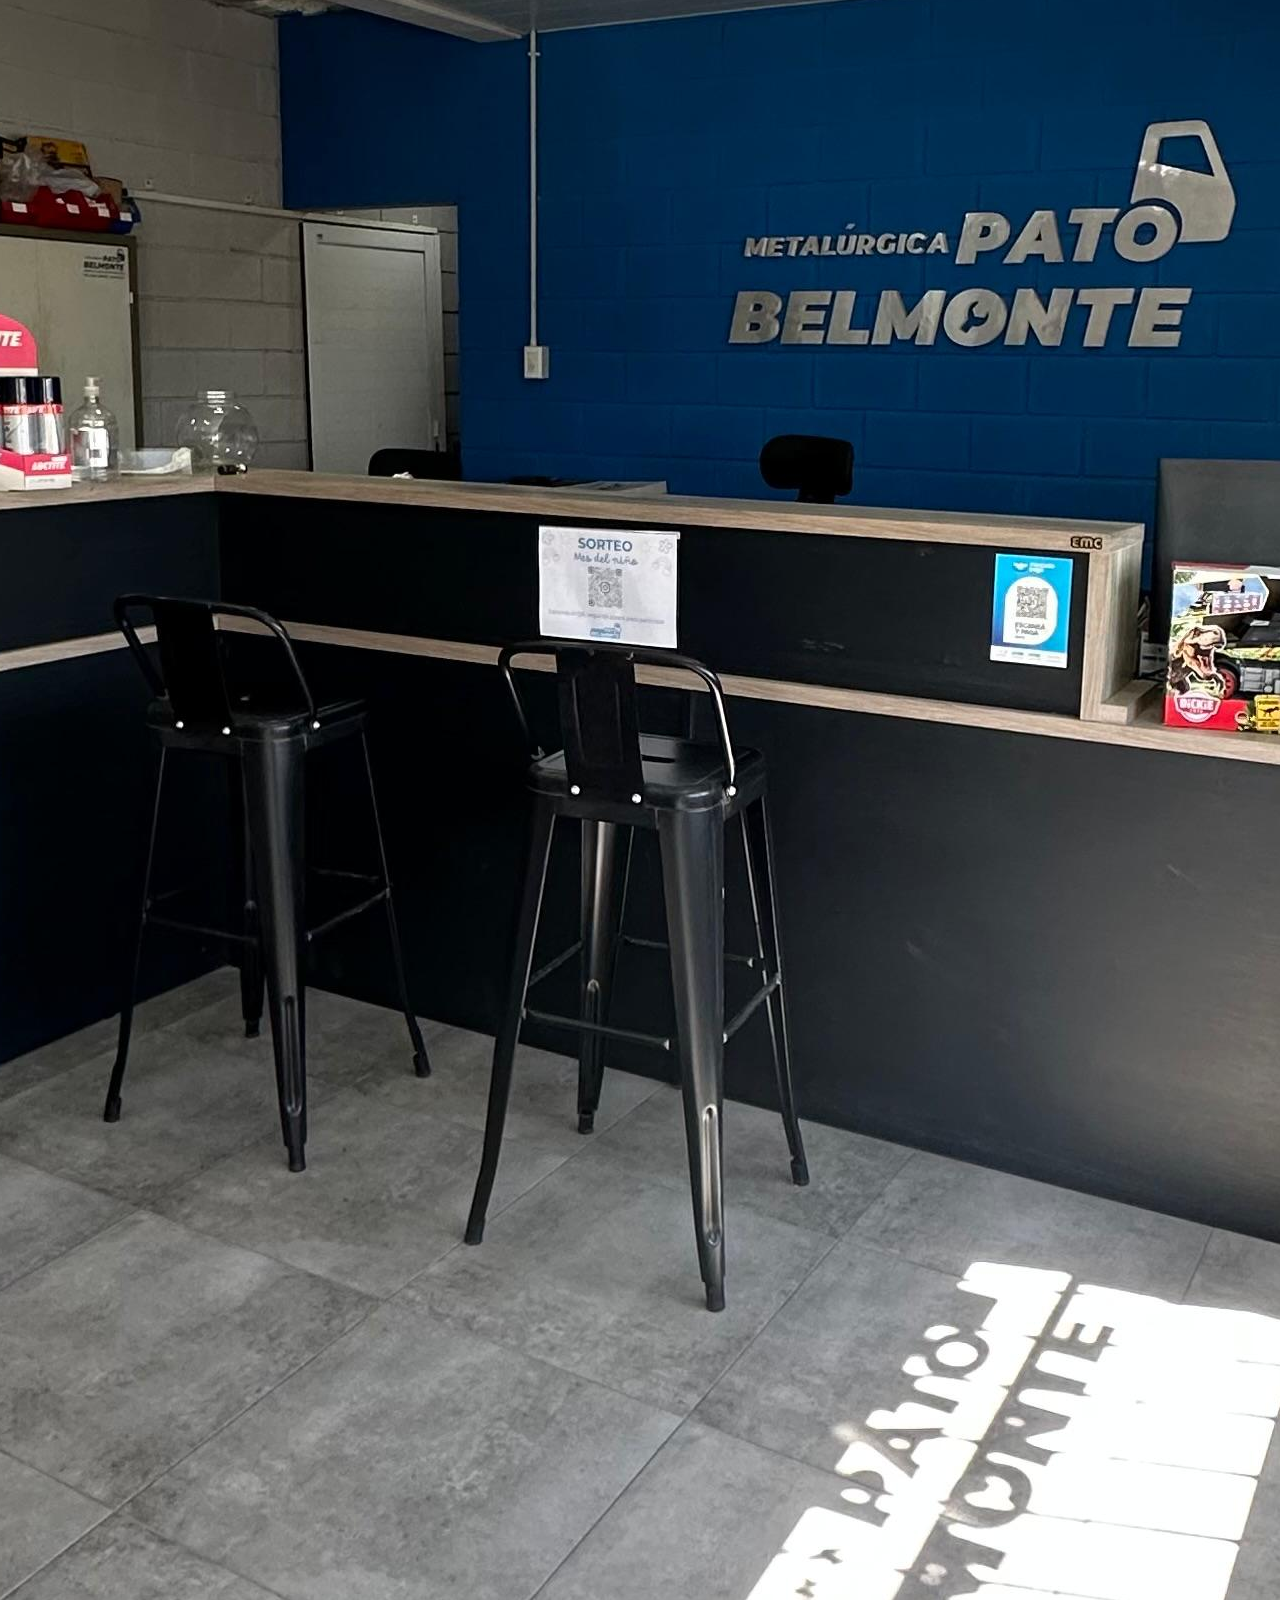
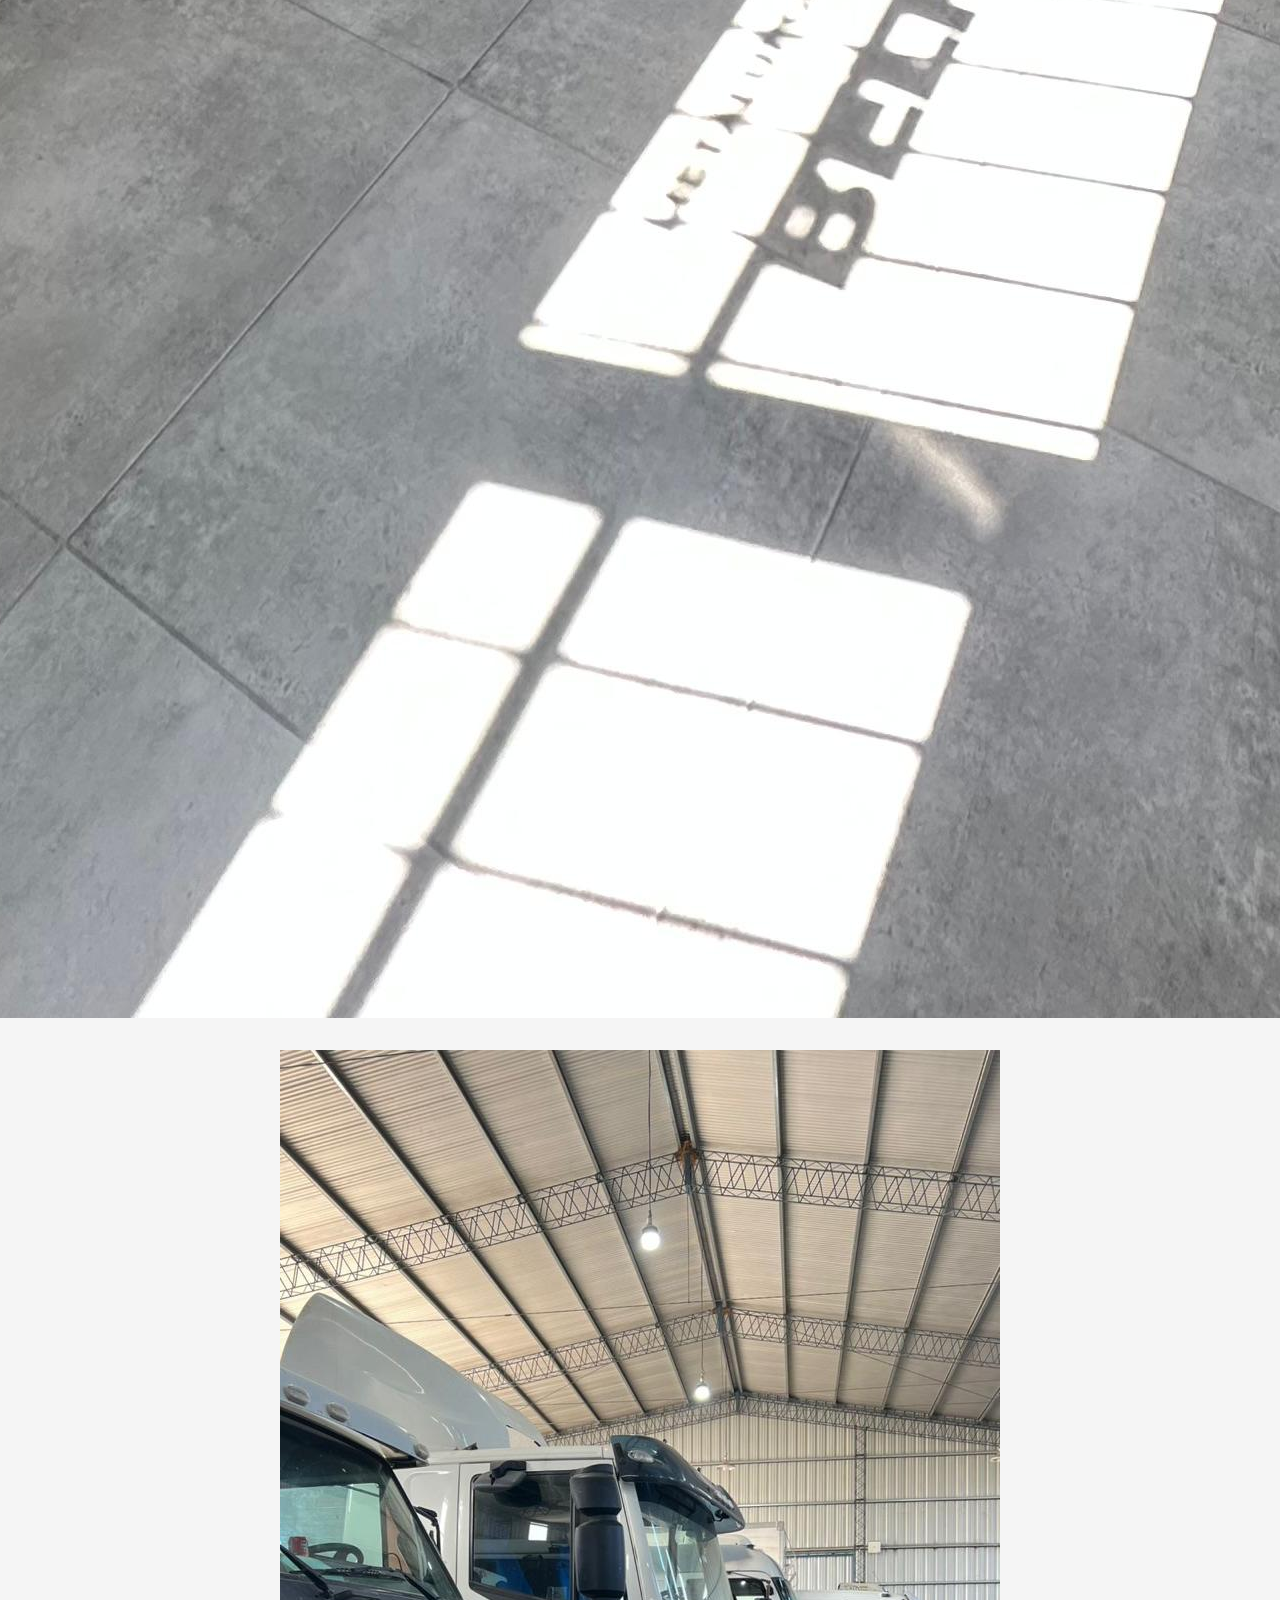
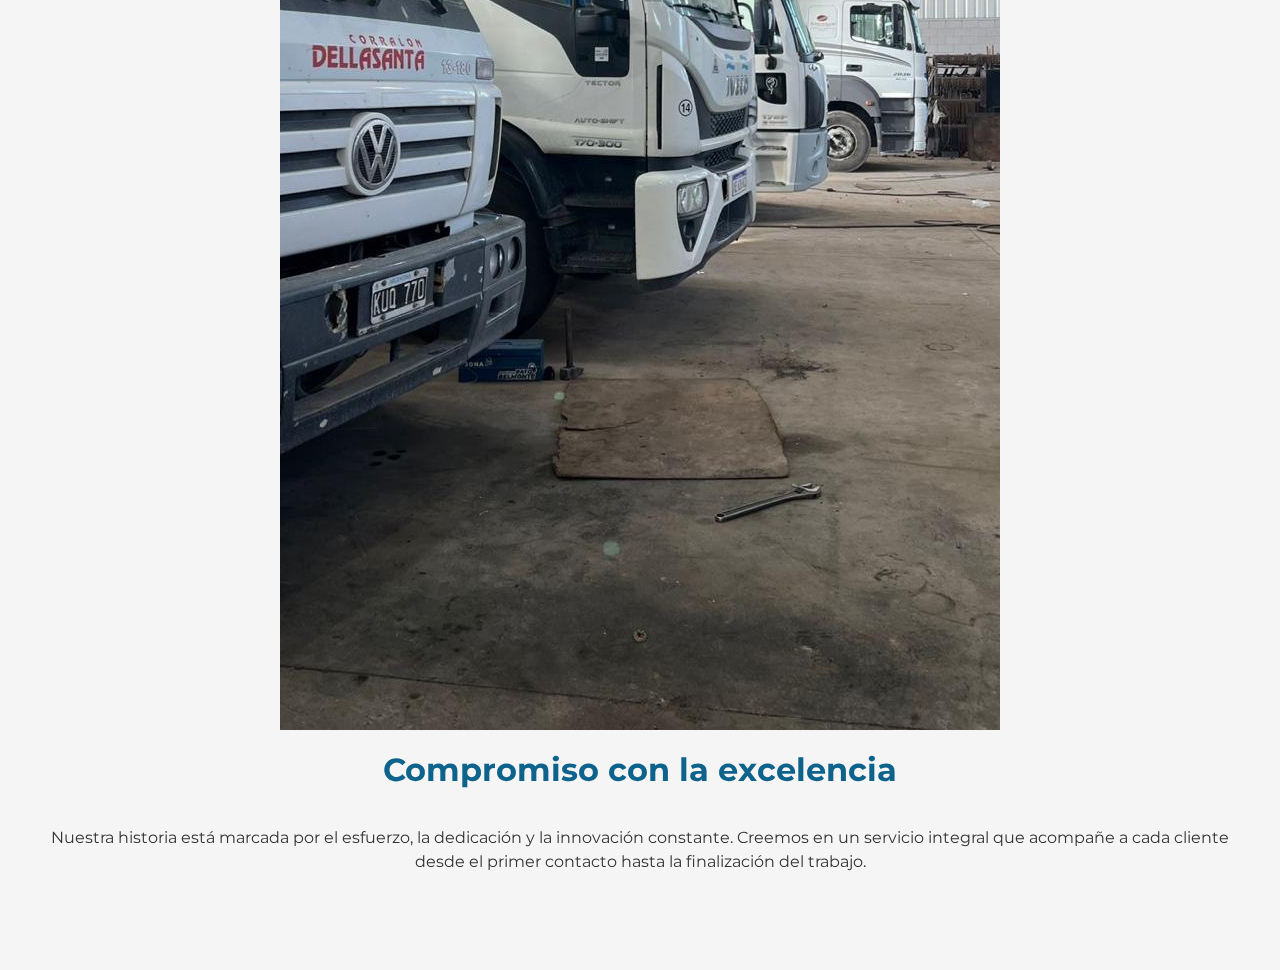
<file: HTML/instalaciones.html>
﻿<!DOCTYPE html>
<html lang="es">
<head>
    <meta charset="UTF-8">
    <meta name="viewport" content="width=device-width, initial-scale=1.0">
    <title>Instalaciones Metalurgica Pato Belmonte</title>
    <link rel="stylesheet" href="../CSS/styles.css">

    <!-- Montserrat desde Google Fonts -->
    <link href="https://fonts.googleapis.com/css2?family=Montserrat:wght@700&display=swap" rel="stylesheet">

    <!-- AOS CSS -->
    <link href="https://unpkg.com/aos@2.3.4/dist/aos.css" rel="stylesheet">
</head>
<body>

    <!-- Header -->
    <header>
        <a href="../HTML/index.html#banner" class="logo">
            <img src="../IMG/logo.png" alt="Logo Metalúrgica">
        </a>
        <nav>
            <a href="../HTML/index.html#servicios">Servicios</a>
            <a href="../HTML/index.html#productos">Productos</a>
            <a href="../HTML/index.html#nosotros">Institucional</a>
            <a href="../HTML/index.html#marcas">Marcas</a>
            <a href="../HTML/index.html#contacto">Contacto</a>
        </nav>
    </header>

    <!-- Instalaciones -->
    <section class="instalaciones" id="instalaciones" data-aos="fade-up">
        <h2 class="section-title">Nuestras Instalaciones</h2>
        <p>
            Contamos con un taller equipado con la maquianria necesaria para la realización de nuestros trabajos
            y un equipo capacitado para brindar soluciones de calidad a nuestros clientes.
        </p>

        <div class="gallery">
            <div class="grid">
                <div class="card"><img src="../IMG/Instalaciones/foto_drone_taller.jpg" alt="Foto drone"></div>
                <div class="card"><img src="../IMG/Instalaciones/interior_galpon.jpg" alt="Interior galpon"></div>
                <div class="card"><img src="../IMG/Instalaciones/interior_oficina.jpg" alt="Interir oficina "></div>
                <div class="card"><img src="../IMG/Instalaciones/interior_galpon_2.jpg" alt="Interior galpon 2"></div>
            </div>
        </div>

        <div class="about">
            <h2>Compromiso con la excelencia</h2>
            <p>
                Nuestra historia está marcada por el esfuerzo, la dedicación y la innovación constante.
                Creemos en un servicio integral que acompañe a cada cliente desde el primer contacto
                hasta la finalización del trabajo.
            </p>
        </div>
    </section>

    <!-- AOS JS -->
    <script src="https://unpkg.com/aos@2.3.4/dist/aos.js"></script>
    <script>
        AOS.init({
            duration: 1000, // duración animación en ms
            once: true      // animación solo una vez
        });
    </script>

</body>
</html>
</file>
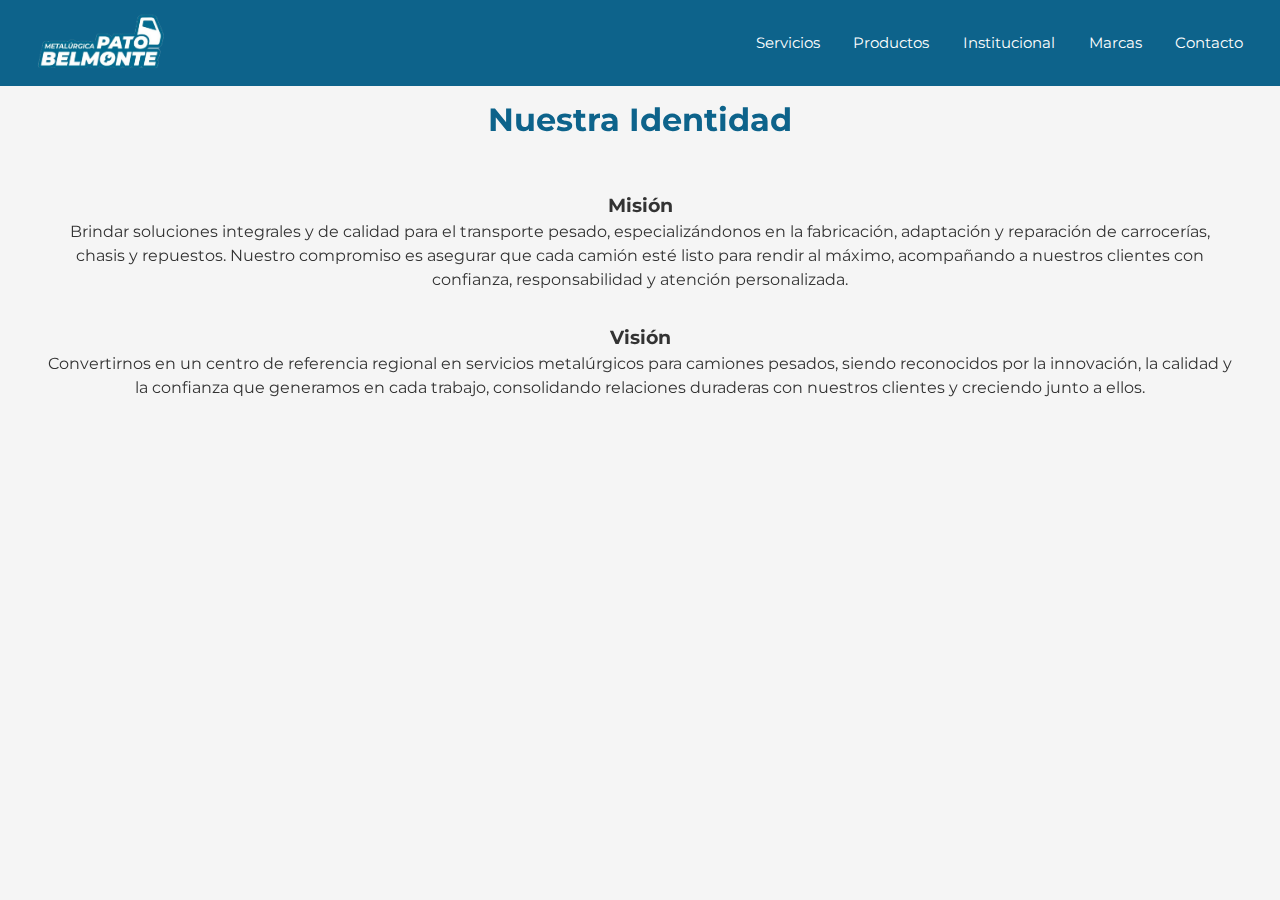
<file: HTML/misionvision.html>
﻿<!DOCTYPE html>
<html lang="es">
<head>
    <meta charset="UTF-8">
    <meta name="viewport" content="width=device-width, initial-scale=1.0">
    <title>Historia Metalurgica Pato Belmonte</title>
    <link rel="stylesheet" href="../CSS/styles.css">

    <!-- Montserrat desde Google Fonts -->
    <link href="https://fonts.googleapis.com/css2?family=Montserrat:wght@700&display=swap" rel="stylesheet">

    <!-- AOS CSS -->
    <link href="https://unpkg.com/aos@2.3.4/dist/aos.css" rel="stylesheet">
</head>
<body>

    <!-- Header -->
    <header>
        <a href="../HTML/index.html#banner" class="logo">
            <img src="../IMG/logo.png" alt="Logo Metalúrgica">
        </a>
        <nav>
            <a href="../HTML/index.html#servicios">Servicios</a>
            <a href="../HTML/index.html#productos">Productos</a>
            <a href="../HTML/index.html#nosotros">Institucional</a>
            <a href="../HTML/index.html#marcas">Marcas</a>
            <a href="../HTML/index.html#contacto">Contacto</a>
        </nav>
    </header>

    <!-- Misión y Visión -->
    <section class="mision-vision" id="mision-vision" data-aos="fade-up">
        <h2 class="section-title">Nuestra Identidad</h2>

        <div class="cards-container">
            <!-- Misión -->
            <div class="card">
                <h3>Misión</h3>
                <p>
                    Brindar soluciones integrales y de calidad para el transporte pesado,
                    especializándonos en la fabricación, adaptación y reparación de carrocerías,
                    chasis y repuestos. Nuestro compromiso es asegurar que cada camión esté listo
                    para rendir al máximo, acompañando a nuestros clientes con confianza,
                    responsabilidad y atención personalizada.
                </p>
            </div>

            <!-- Visión -->
            <div class="card">
                <h3>Visión</h3>
                <p>
                    Convertirnos en un centro de referencia regional en servicios metalúrgicos
                    para camiones pesados, siendo reconocidos por la innovación, la calidad y la confianza
                    que generamos en cada trabajo, consolidando relaciones duraderas con nuestros clientes
                    y creciendo junto a ellos.
                </p>
            </div>
        </div>
    </section>

    <!-- AOS JS -->
    <script src="https://unpkg.com/aos@2.3.4/dist/aos.js"></script>
    <script>
        AOS.init({
            duration: 1000, // duración animación en ms
            once: true      // animación solo una vez
        });
    </script>

</body>
</html>
</file>
<file: CSS/styles.css>
/* ===== Reset b�sico ===== */
* {
    margin: 0;
    padding: 0;
    box-sizing: border-box;
}

body {
    background: #f5f5f5;
    color: #333;
    font-family: 'Montserrat', sans-serif;
    line-height: 1.5;
}

/* ===== Header ===== */
header {
    position: fixed;
    top: 0;
    left: 0;
    width: 100%;
    background: #0D638B;
    color: white;
    display: flex;
    justify-content: space-between;
    align-items: center;
    padding: 0.5rem 1.5rem;
    z-index: 1000;
    flex-wrap: wrap;
}

.logo img {
    height: 70px;
    width: auto;
    display: block;
}

nav {
    display: flex;
    flex-wrap: wrap;
    gap: 0.5rem;
    justify-content: center;
}

nav a {
    color: white;
    text-decoration: none;
    padding: 0.5rem 0.8rem;
    border-radius: 5px;
    transition: all 0.2s ease;
    font-size: 0.95rem;
}

nav a:hover {
    color: white;
    border: 2px solid #00B4CB;
    background: rgba(0,180,203,0.1);
}

/* ===== Banner ===== */
.banner {
    height: 100vh;
    display: flex;
    align-items: center;
    justify-content: center;
    text-align: center;
    padding: 2rem;
    margin-top: 80px; /* deja espacio por el header fijo */
}

.banner h2 {
    padding: 2rem;
    border-radius: 10px;
    animation: fadeIn 2s ease-in-out;
    line-height: 1.3;
}

.banner .titulo {
    font-family: 'Montserrat', sans-serif;
    font-size: clamp(2rem, 5vw, 4rem);
    font-weight: 700;
    color: #0D638B;
    text-transform: uppercase;
}

.banner .subtitulo {
    font-family: 'Glacial Indifference', sans-serif;
    font-size: clamp(1.2rem, 3vw, 2rem);
    color: #0D638B;
    text-transform: lowercase;
}

@keyframes fadeIn {
    from {
        opacity: 0;
        transform: translateY(30px);
    }

    to {
        opacity: 1;
        transform: translateY(0);
    }
}

/* ===== Secci�n general ===== */
section {
    padding: 6rem 2rem;
    text-align: center;
    justify-content: center
}

section h2 {
    margin-bottom: 2rem;
    font-size: 2rem;
    color: #0D638B;
}

/* ===== Carrusel (Servicios y Productos) ===== */
.cards {
    display: grid;
    grid-template-columns: repeat(auto-fit, minmax(220px, 1fr));
    gap: 2rem;
    margin-top: 2rem;
    text-align: center;
}

.card {
    padding: 1rem;
    transition: transform 0.3s ease, box-shadow 0.3s ease;
    
    /* Centrar contenidos dentro de la card */
    display: flex;
    flex-direction: column; /* icono arriba, texto abajo */
    align-items: center; /* centra horizontalmente */
    justify-content: center; /* centra verticalmente */
    text-align: center;
}


.card:hover {
    transform: translateY(-8px);
    box-shadow: 0 8px 15px rgba(0,0,0,0.2);
}

.card .icono {
    width: 100px;
    height: 100px;
    margin: 0 auto 1rem auto;
    border-radius: 50%;
    background: #0D638B; 
    display: flex;
    align-items: center;
    justify-content: center;
}

.card .icono img {
    max-width: 95%; /* ajusta tama�o dentro del c�rculo */
    max-height: 95%;
}


/* ===== Botones de filtro ===== */
.filter-btns button {
    margin: 0.5rem;
    padding: 0.6rem 1.2rem;
    border: none;
    border-radius: 5px;
    background: #1f2937;
    color: white;
    cursor: pointer;
    transition: background 0.3s;
}

.filter-btns button:hover {
    background: #00B4CB;
    color: #1f2937;
}

/* ===== Bot�n WhatsApp ===== */
.whatsapp {
    position: fixed;
    bottom: 20px;
    right: 20px;
    background: #25d366;
    padding: 15px;
    border-radius: 50%;
    box-shadow: 0 4px 8px rgba(0,0,0,0.2);
    cursor: pointer;
    transition: transform 0.3s;
    z-index: 2000;
}

.whatsapp:hover {
    transform: scale(1.1);
}

.whatsapp img {
    width: 30px;
    height: 30px;
}

/* ===== Media Queries ===== */
@media (max-width: 768px) {
    header {
        padding: 0.8rem 1rem;
    }

    .logo img {
        height: 60px;
    }

    nav {
        justify-content: center;
        width: 100%;
        margin-top: 0.5rem;
    }

    section {
        padding: 4rem 1rem;
    }

    .card {
        min-width: 200px;
    }
}

@media (max-width: 480px) {
    .banner {
        padding: 1rem;
    }

    .banner h2 {
        padding: 1rem;
    }

    .card {
        min-width: 180px;
        padding: 1rem;
    }
}

/* Carrusel */
#carrusel {
    padding: 4rem 2rem;
    text-align: center;
}

.carousel-container {
    position: relative;
    max-width: 800px;
    margin: 0 auto;
    overflow: hidden;
    border-radius: 10px;
    box-shadow: 0 4px 15px rgba(0,0,0,0.2);
}

.carousel-slide {
    display: flex;
    transition: transform 0.5s ease-in-out;
}

.carousel-slide img {
    width: 100%;
    height: 100%;
    border-radius: 10px;
}

/* Botones */
.prev, .next {
    position: absolute;
    top: 50%;
    transform: translateY(-50%);
    background: rgba(0,0,0,0.5);
    color: white;
    border: none;
    padding: 10px;
    cursor: pointer;
    border-radius: 50%;
    font-size: 1.5rem;
}

.prev {
    left: 10px;
}

.next {
    right: 10px;
}

    .prev:hover, .next:hover {
        background: rgba(0,0,0,0.8);
    }


/* ===== Contacto ===== */
#contacto {
    background: #d6d6d6; /* gris */
    padding: 4rem 2rem;
    text-align: center;
}

.contacto-contenedor {
    max-width: 900px;
    margin: 0 auto;
}

#contacto h2 {
    color: #333;
    margin-bottom: 0.5rem;
    font-size: 1.3rem;
}

#contacto p {
    margin: 0.3rem 0;
    font-size: 0.8rem;
    color: #333;
}
</file>
